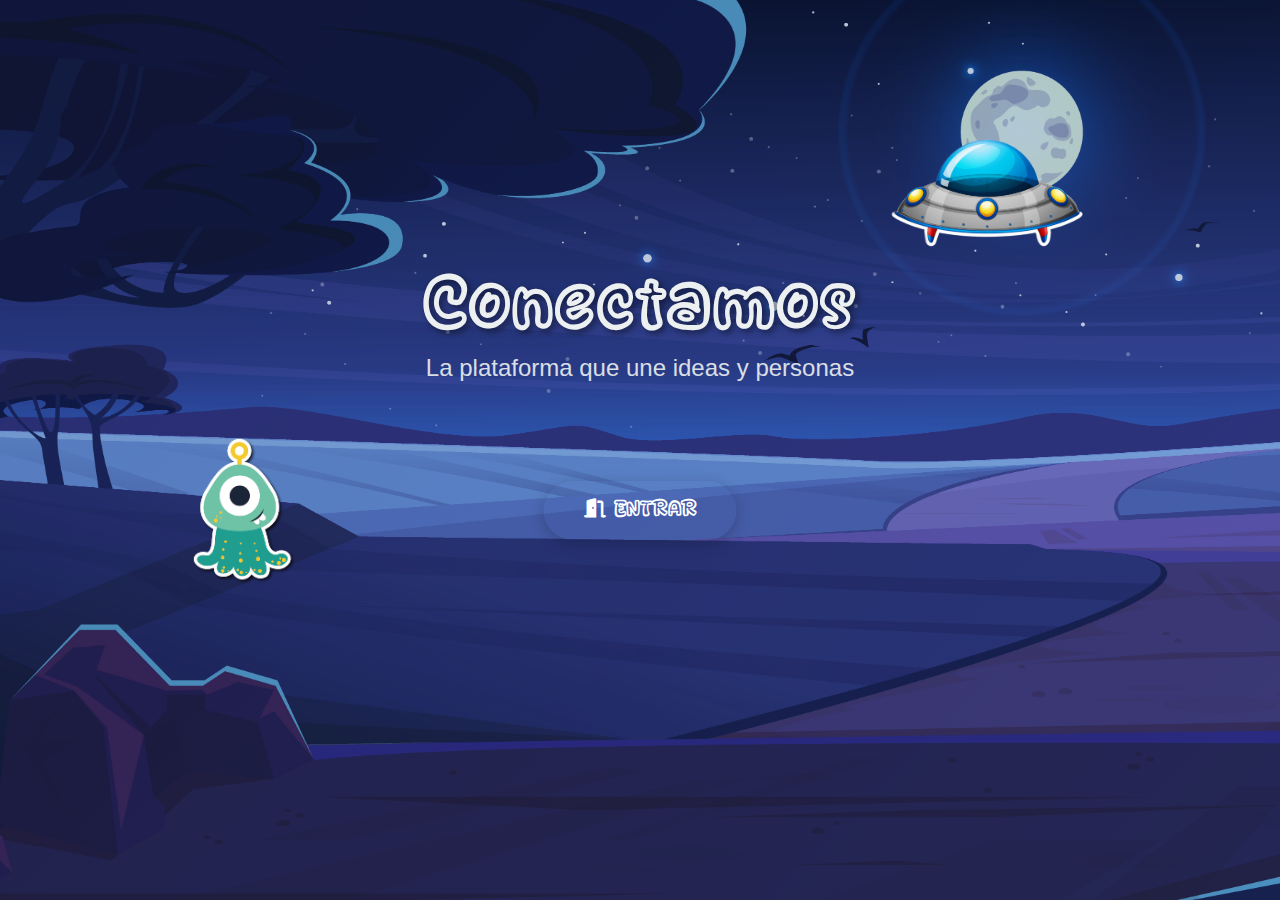
<file: index.html>
<!DOCTYPE html>
<html lang="es">
<head>
    <meta charset="UTF-8">
    <meta name="viewport" content="width=device-width, initial-scale=1.0">
    <title>Conectamos</title>
    <!-- Bootstrap CSS -->
    <link href="./css/bootstrap.min.css" rel="stylesheet">
    <!-- Font Awesome para iconos -->
    <link rel="stylesheet" href="https://cdnjs.cloudflare.com/ajax/libs/font-awesome/6.4.0/css/all.min.css">
    <link rel="stylesheet" href="./css/style.css">
    <link rel="stylesheet" href="./css/indexstyle.css">
    <link rel="icon" type="image/png" href="./imagenes/cabezapipo.png">
    
</head>
<body>
    <div class="contenedor">
        <img src="./imagenes/fondoinicio.jpg" alt="Fondo" class="fondo img-fluid">
        <img src="./imagenes/pipo.png" alt="Pipo" class="pipo img-fluid">
        <img src="./imagenes/navepipo.png" alt="Nave" class="nave img-fluid">
        <h1 class="titulo">Conectamos</h1>
        <p class="subtitulo">La plataforma que une ideas y personas</p>

        <!-- Modal de Bootstrap mejorado -->
        <div class="modal fade" id="nombreModal" tabindex="-1" aria-labelledby="nombreModalLabel" aria-hidden="true">
            <div class="modal-dialog modal-dialog-centered">
                <div class="modal-content">
                    <div class="modal-header">
                        <h5 class="modal-title" id="nombreModalLabel">
                            <i class="fas fa-user-astronaut me-2"></i>¡Bienvenido a Conectamos!
                        </h5>
                        <button type="button" class="btn-close btn-close-white" data-bs-dismiss="modal" aria-label="Close"></button>
                    </div>
                    <div class="modal-body">
                        <p class="mb-4">Por favor ingresa tu nombre para comenzar esta aventura:</p>
                        <input type="text" id="nombreUsuario" class="form-control form-control-lg" placeholder="Ej: Pipo">
                        <div class="mt-3 text-muted small">
                            <i class="fas fa-info-circle me-1"></i>Usaremos este nombre para personalizar tu experiencia.
                        </div>
                    </div>
                    <div class="modal-footer justify-content-center">
                        <button type="button" id="enviar" class="btn btn-primary px-4"><i class="fas fa-rocket me-2"></i>Iniciar Viaje</button>
                    </div>
                </div>
            </div>
        </div>

        <button class="entrar" id="botonEntrar" data-bs-toggle="modal" data-bs-target="#nombreModal"> <i class="fas fa-door-open me-2"></i>ENTRAR</button>
    </div>

    <!-- Bootstrap JS Bundle with Popper -->
    <script src="./js/bootstrap.bundle.min.js"></script>
    <script src="./js/script.js"></script>
</body>
</html>
</file>
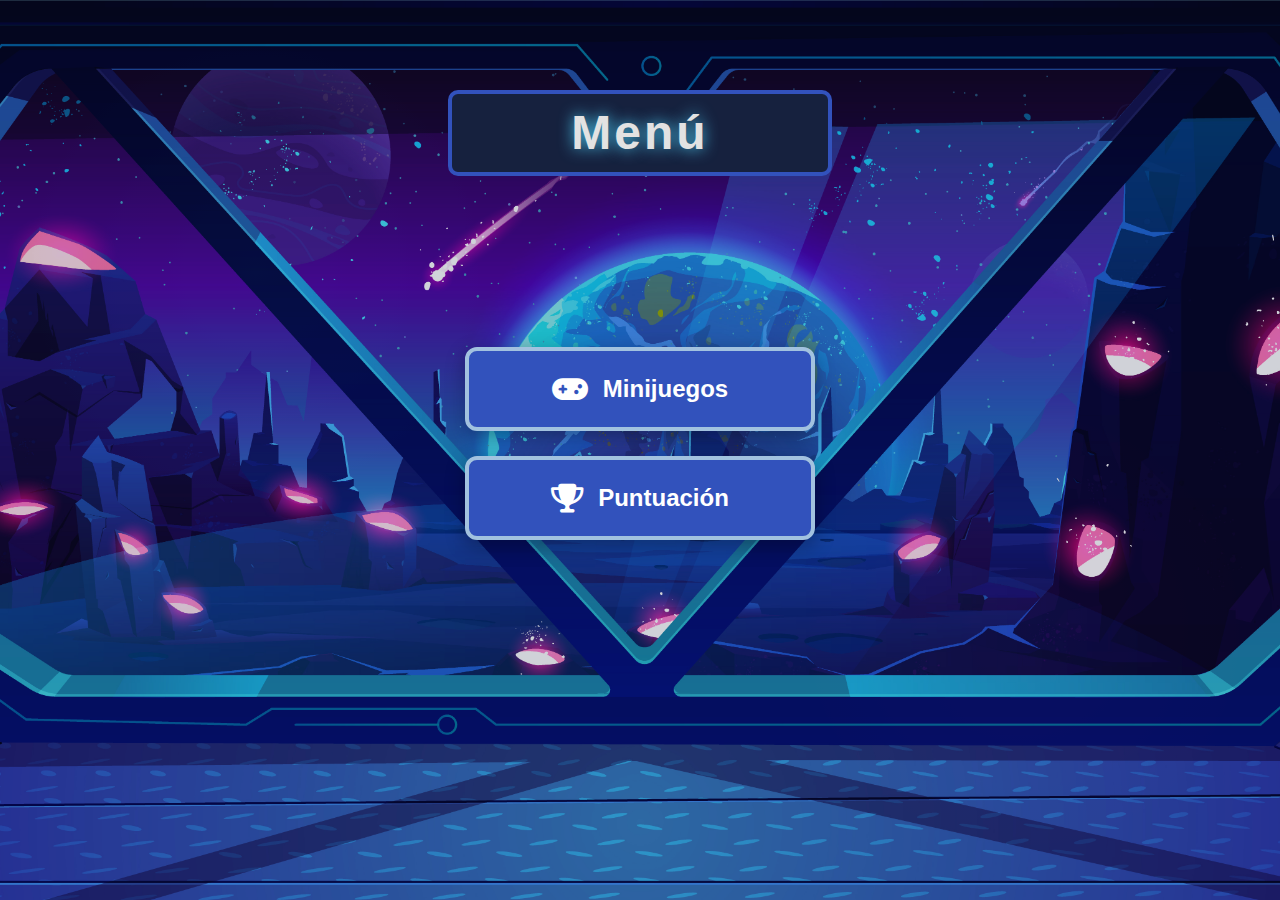
<file: eleccionminijuego.html>
<!DOCTYPE html>
<html lang="es">
<head>
    <meta charset="UTF-8">
    <meta name="viewport" content="width=device-width, initial-scale=1.0">
    <title>Conectamos - Menú</title>
    <!-- Bootstrap CSS -->
    <link href="./css/bootstrap.min.css" rel="stylesheet">
    <!-- Font Awesome para iconos -->
    <link rel="stylesheet" href="https://cdnjs.cloudflare.com/ajax/libs/font-awesome/6.4.0/css/all.min.css">
    <link rel="icon" type="image/png" href="./imagenes/cabezapipo.png">
   <link rel="stylesheet" href="./css/style.css">
    <link rel="stylesheet" href="./css/menustyle.css">
</head>
<body>
    <div class="contenedor-nave">
        <img src="./imagenes/fondonave2.jpg" alt="Interior de nave espacial" class="fondo-nave img-fluid">
        <h1 class="titulo-nave">Menú</h1>
        
        <div class="panel-control">
            <button class="btn-nave" data-bs-toggle="modal" data-bs-target="#modalMinijuegos">
                <i class="fas fa-gamepad"></i> Minijuegos
            </button>
            <button class="btn-nave" data-bs-toggle="modal" data-bs-target="#modalPuntuaciones">
                <i class="fas fa-trophy"></i> Puntuación
            </button>
        </div>
        
        <!-- Modal Minijuegos -->
        <div class="modal fade modal-juegos" id="modalMinijuegos" tabindex="-1" aria-labelledby="modalMinijuegosLabel" aria-hidden="true">
            <div class="modal-dialog modal-lg">
                <div class="modal-content">
                    <div class="modal-header">
                        <h5 class="modal-title" id="modalMinijuegosLabel">
                            <i class="fas fa-gamepad me-2"></i>Selecciona un Minijuego
                        </h5>
                        <button type="button" class="btn-close btn-close-white" data-bs-dismiss="modal" aria-label="Close"></button>
                    </div>
                    <div class="modal-body">
                        <div class="juegos-container">
                            <div class="juego-card" id="simondice" onclick="iniciarJuego('memoria')">
                                <img src="./imagenes/simondice.jpeg" alt="Juego de Memoria" class="juego-img">
                                <div class="juego-info">
                                    <h4 class="juego-titulo">Memoria Espacial</h4>
                                    <p class="juego-desc">Sigue el orden de las luces</p>
                                </div>
                            </div>
                            
                            <div class="juego-card" id="estrellas" onclick="iniciarJuego('estrellas')">
                                <img src="./imagenes/parejas.png" alt="Juego de parejas" class="juego-img">
                                <div class="juego-info">
                                    <h4 class="juego-titulo">Estrellas perdidas</h4>
                                    <p class="juego-desc">Empeareja las estrellas iguales</p>
                                </div>
                            </div>
                            
                            <div class="juego-card" onclick="iniciarJuego('puzzle')">
                                <img src="./imagenes/puzzle.png" alt="Juego de Puzzle" class="juego-img">
                                <div class="juego-info">
                                    <h4 class="juego-titulo">Puzzle Galáctico</h4>
                                    <p class="juego-desc">Ordena las piezas para completar la imagen</p>
                                </div>
                            </div>
                            
                            <div class="juego-card" id="sentimientos" onclick="iniciarJuego('quiz')">
                                <img src="./imagenes/fondosentimientos.png" alt="Juego de Quiz" class="juego-img">
                                <div class="juego-info">
                                    <h4 class="juego-titulo">Quiz Cósmico</h4>
                                    <p class="juego-desc">Responde preguntas sobre las emociones</p>
                                </div>
                            </div>
                        </div>
                    </div>
                    <div class="modal-footer">
                        <button type="button" class="btn btn-secondary" data-bs-dismiss="modal">Cerrar</button>
                    </div>
                </div>
            </div>
        </div>
        
        <!-- Modal Puntuaciones -->
        <div class="modal fade modal-puntuacion" id="modalPuntuaciones" tabindex="-1" aria-labelledby="modalPuntuacionesLabel" aria-hidden="true">
            <div class="modal-dialog modal-lg">
                <div class="modal-content">
                    <div class="modal-header">
                        <h5 class="modal-title" id="modalPuntuacionesLabel">
                            <i class="fas fa-trophy me-2"></i>Tabla de Puntuaciones
                        </h5>
                        <button type="button" class="btn-close btn-close-white" data-bs-dismiss="modal" aria-label="Close"></button>
                    </div>
                    <div class="modal-body">
                        <table class="tabla-puntuaciones">
                            <thead>
                                <tr>
                                    <th>Posición</th>
                                    <th>Jugador</th>
                                    <th>Puntos</th>
                                </tr>
                            </thead>
                            <tbody id="tablaPuntuacionesBody">
                                <!-- Las puntuaciones se cargarán aquí con JavaScript -->
                            </tbody>
                        </table>
                    </div>
                    <div class="modal-footer">
                        <button type="button" class="btn btn-secondary" data-bs-dismiss="modal">Cerrar</button>
                    </div>
                </div>
            </div>
        </div>
    </div>
    <!-- Bootstrap JS Bundle with Popper -->
    <script src="./js/bootstrap.bundle.min.js"></script>
    <script src="./js/scriptmenu.js"></script>
</body>
</html>
</file>
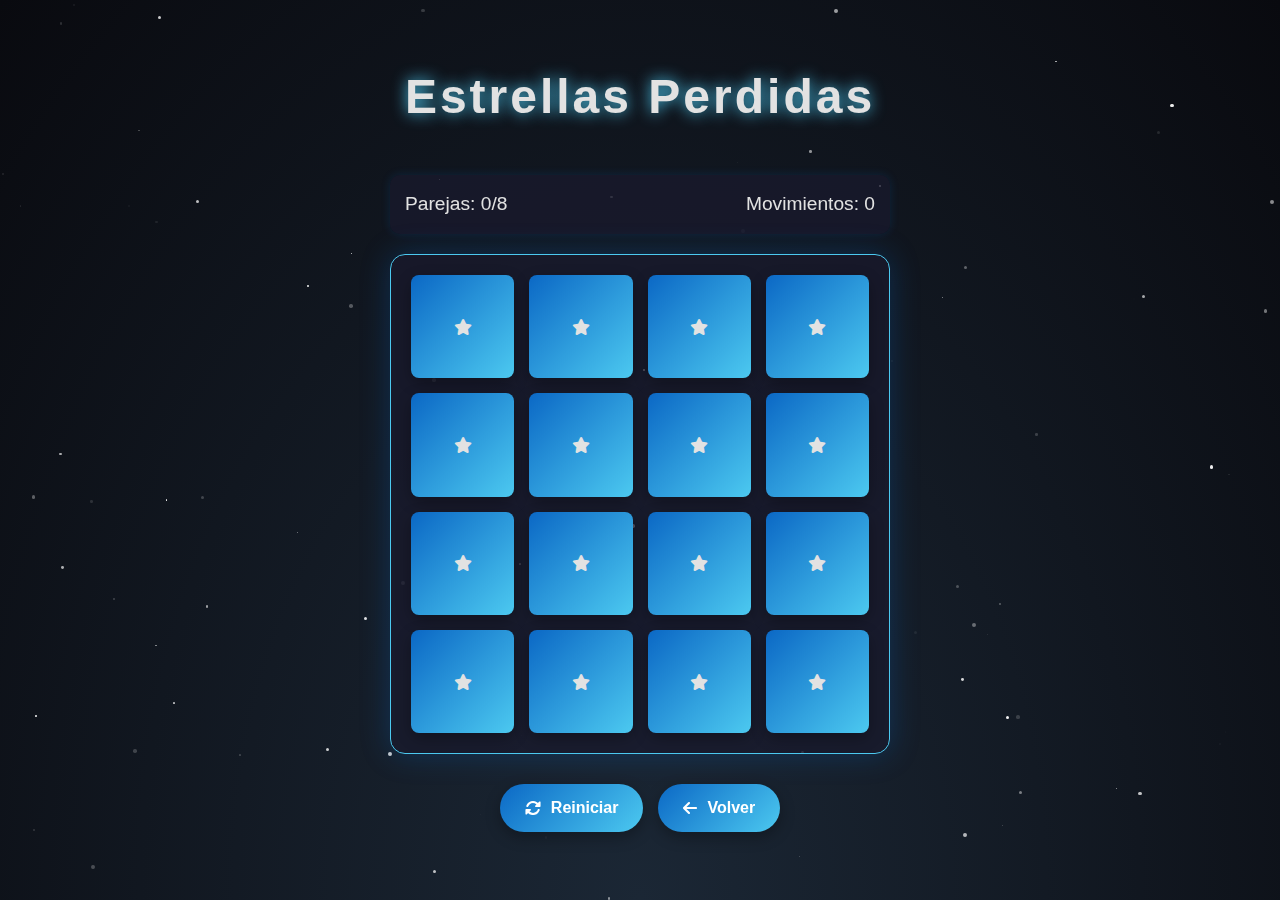
<file: minijuegoestrellas.html>
<!DOCTYPE html>
<html lang="es">
<head>
    <meta charset="UTF-8">
    <meta name="viewport" content="width=device-width, initial-scale=1.0">
    <title>Conectamos - Estrellas Perdidas</title>
    <!-- Bootstrap CSS -->
    <link href="./css/bootstrap/bootstrap.min.css" rel="stylesheet">
    <!-- CSS -->
    <link rel="stylesheet" href="./css/estrellasstyle.css">
    <!-- Iconos -->
    <link rel="stylesheet" href="https://cdnjs.cloudflare.com/ajax/libs/font-awesome/6.4.0/css/all.min.css">
    <link rel="icon" type="image/png" href="./imagenes/cabezapipo.png" />
    <style>
        
    </style>
</head>
<body>
    <!-- Fondo estelar -->
    <div class="fondo-estelar" id="fondoEstelar"></div>
    <!-- Minijuego -->
    <div class="contenedor-juego">
        <h1 class="titulo-juego">Estrellas Perdidas</h1>
        
        <div class="info-juego">
            <div>Parejas: <span id="parejas-encontradas">0</span>/8</div>
            <div>Movimientos: <span id="movimientos">0</span></div>
        </div>
        
        <div class="tablero-memoria" id="tablero">
            <!-- Las cartas se generaran aqui con JS -->
        </div>
        
        <div class="controles-juego">
            <button class="btn-juego" id="btn-reiniciar"> <i class="fas fa-sync-alt"></i> Reiniciar </button>
            <button class="btn-juego" id="btn-volver"> <i class="fas fa-arrow-left"></i> Volver </button>
        </div>
    </div>

    <!-- Bootstrap JS -->
    <script src="./js/bootstrap/bootstrap.bundle.min.js"></script>
    <script src="./js/scriptestrellas.js"></script>
</body>
</html>
</file>
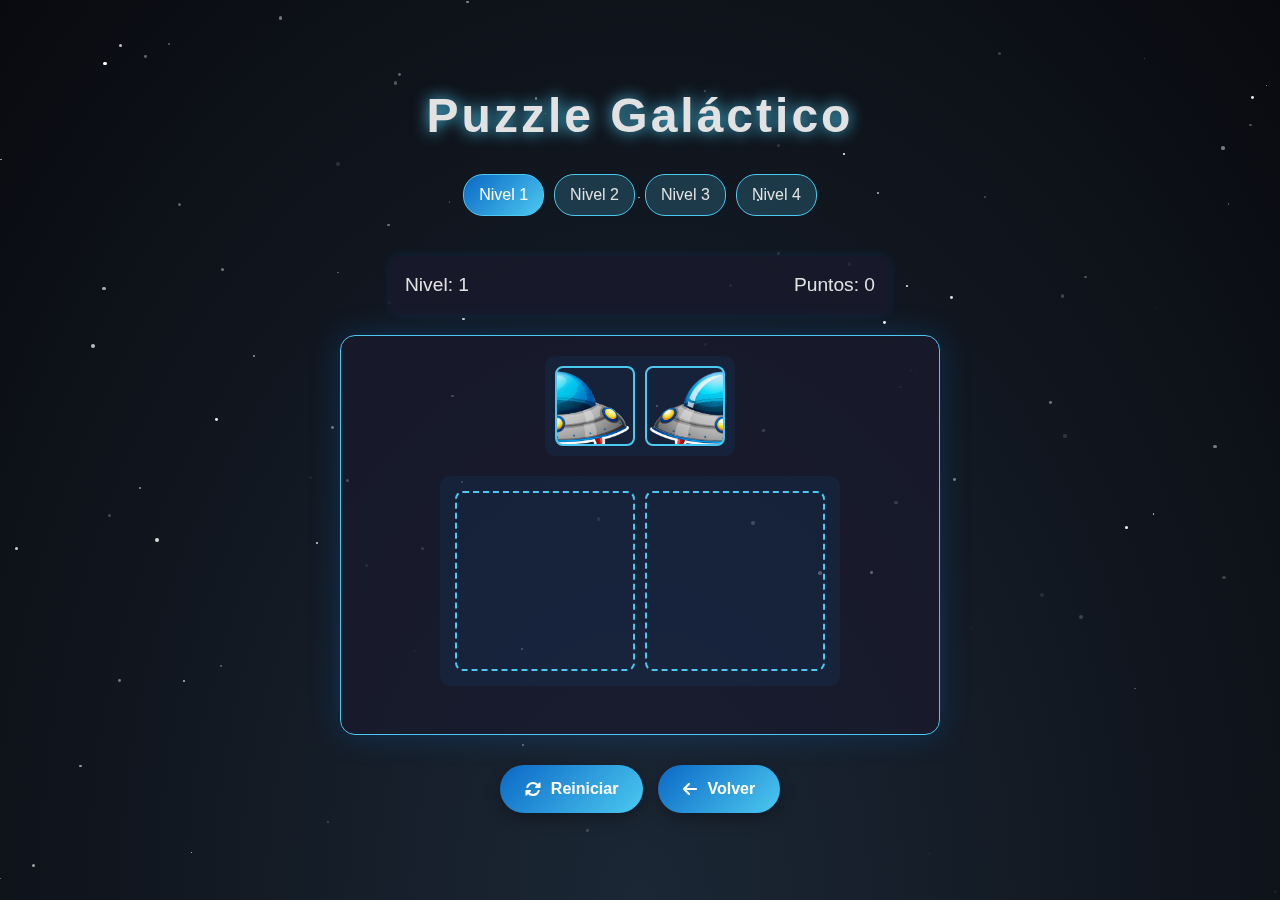
<file: minijuegopuzle.html>
<!DOCTYPE html>
<html lang="es">
  <head>
    <meta charset="UTF-8" />
    <meta name="viewport" content="width=device-width, initial-scale=1.0" />
    <title>Conectamos - Puzzle Galáctico</title>
    <!-- Bootstrap CSS -->
    <link href="./css/bootstrap/bootstrap.min.css" rel="stylesheet" />
    <!-- CSS -->
    <link rel="stylesheet" href="./css/puzlestyle.css">
    <!-- Iconos -->
    <link rel="stylesheet" href="https://cdnjs.cloudflare.com/ajax/libs/font-awesome/6.4.0/css/all.min.css"/>
    <link rel="icon" type="image/png" href="./imagenes/cabezapipo.png" />
    
  </head>
  <body>
    <!-- Fondo estelar animado -->
    <div class="fondo-estelar" id="fondoEstelar"></div>
    <!-- Minijuego -->
    <div class="contenedor-juego">
      <h1 class="titulo-juego">Puzzle Galáctico</h1>

      <div class="selector-nivel" id="selectorNivel">
        <!-- Los botones de nivel se generan con JS -->
      </div>

      <div class="info-juego">
        <div>Nivel: <span id="nivel-actual">1</span></div>
        <div>Puntos: <span id="puntos-acumulados">0</span></div>
      </div>

      <div class="area-puzzle">
        <div class="contenedor-piezas" id="contenedorPiezas">
          <!-- Las piezas del puzzle se generan con JS -->
        </div>

        <div class="tablero-puzzle" id="tableroPuzzle">
          <!-- Los huecos del puzzle se generan con JS -->
        </div>
      </div>

      <div class="controles-juego">
        <button class="btn-juego" id="btn-reiniciar">
          <i class="fas fa-sync-alt"></i> Reiniciar
        </button>
        <button class="btn-juego" id="btn-volver">
          <i class="fas fa-arrow-left"></i> Volver
        </button>
      </div>
    </div>

    <!-- Bootstrap JS -->
    <script src="./js/bootstrap/bootstrap.bundle.min.js"></script>
    <script src="./js/scriptpuzle.js"></script>
  </body>
</html>
</file>
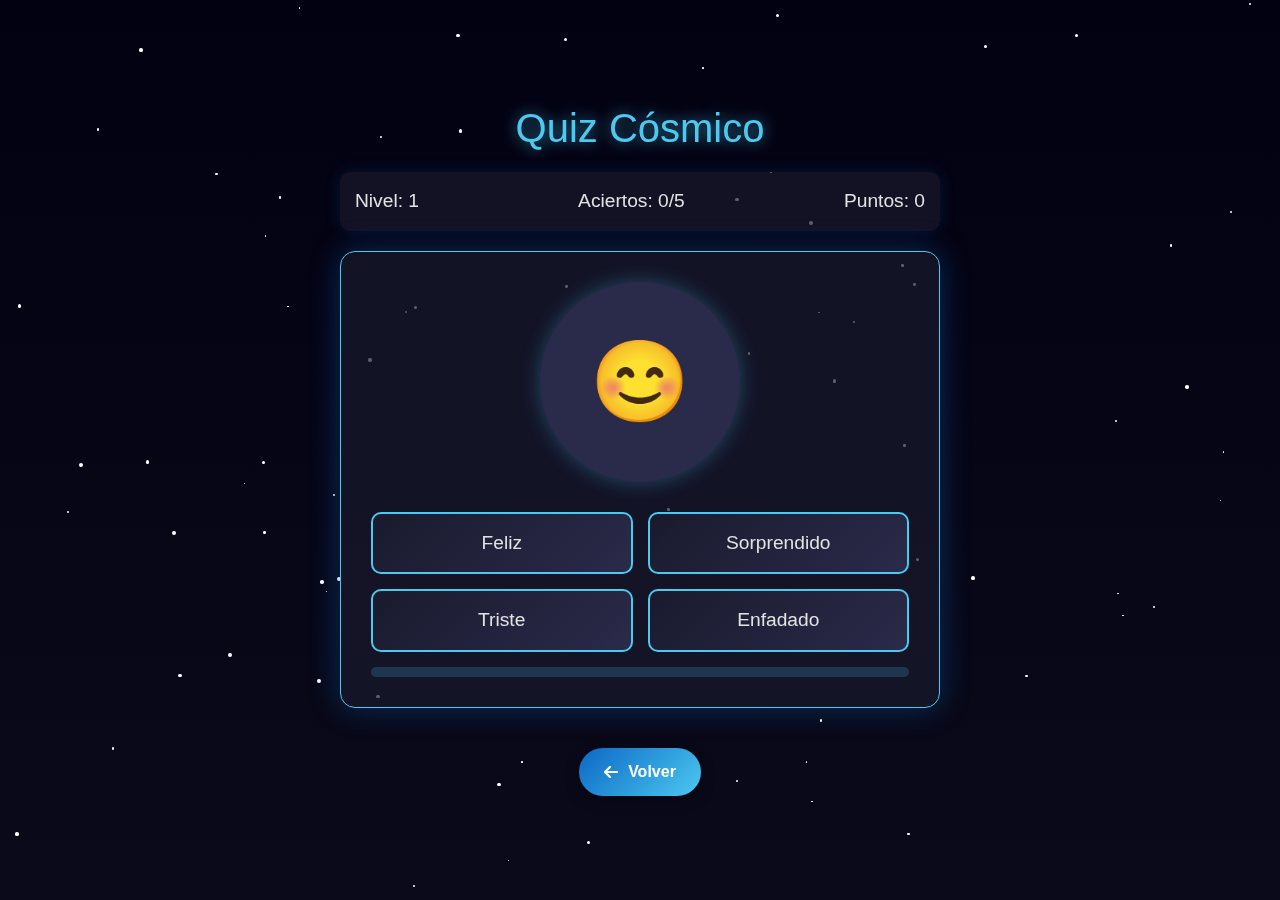
<file: minijuegosentimientos.html>
<!DOCTYPE html>
<html lang="es">
<head>
    <meta charset="UTF-8">
    <meta name="viewport" content="width=device-width, initial-scale=1.0">
    <title>Emociones Espaciales</title>
    <link href="https://cdn.jsdelivr.net/npm/bootstrap@5.3.0/dist/css/bootstrap.min.css" rel="stylesheet">
    <link rel="stylesheet" href="https://cdnjs.cloudflare.com/ajax/libs/font-awesome/6.4.0/css/all.min.css">
    <style>
        :root {
            --color-primario: #1a1a2e;
            --color-secundario: #4cc9f0;
            --color-acento: #0b68c5;
            --color-texto: #e2e2e2;
            --color-fondo: #0a0a1a;
            --color-correcto: #4CAF50;
            --color-incorrecto: #F44336;
        }

        body, html {
            height: 100%;
            margin: 0;
            font-family: 'Segoe UI', Tahoma, Geneva, Verdana, sans-serif;
            color: var(--color-texto);
            overflow: hidden;
        }

        /* Fondo estelar animado */
        .fondo-estelar {
            position: fixed;
            top: 0;
            left: 0;
            width: 100%;
            height: 100%;
            z-index: -1;
            background: linear-gradient(to bottom, #020111 0%, #0a0a1a 100%);
            overflow: hidden;
        }

        .estrella-fondo {
            position: absolute;
            background: white;
            border-radius: 50%;
            animation: brillar 3s infinite alternate;
        }

        @keyframes brillar {
            0% { opacity: 0.2; transform: scale(1); }
            50% { opacity: 0.8; transform: scale(1.1); }
            100% { opacity: 0.3; transform: scale(1); }
        }

        .contenedor-juego {
            display: flex;
            flex-direction: column;
            align-items: center;
            justify-content: center;
            min-height: 100vh;
            padding: 20px;
            position: relative;
            z-index: 1;
        }

        .titulo-juego {
            font-size: 2.5rem;
            margin-bottom: 20px;
            text-align: center;
            color: var(--color-secundario);
            text-shadow: 0 0 15px rgba(76, 201, 240, 0.7);
        }

        .panel-juego {
            background-color: rgba(26, 26, 46, 0.7);
            border-radius: 15px;
            padding: 30px;
            width: 100%;
            max-width: 600px;
            box-shadow: 0 0 30px rgba(11, 104, 197, 0.4);
            border: 1px solid var(--color-secundario);
            margin-bottom: 20px;
        }

        .astronauta-container {
            display: flex;
            justify-content: center;
            margin-bottom: 30px;
        }

        .astronauta {
            width: 200px;
            height: 200px;
            background-color: #2a2a4a;
            border-radius: 50%;
            display: flex;
            align-items: center;
            justify-content: center;
            overflow: hidden;
            box-shadow: 0 0 20px rgba(76, 201, 240, 0.3);
            position: relative;
        }

        .astronauta-cara {
            font-size: 5rem;
            transition: all 0.5s ease;
        }

        .opciones-emociones {
            display: grid;
            grid-template-columns: repeat(2, 1fr);
            gap: 15px;
            margin-top: 20px;
        }

        .btn-emocion {
            background: linear-gradient(135deg, var(--color-primario), #2a2a4a);
            border: 2px solid var(--color-secundario);
            color: var(--color-texto);
            padding: 15px;
            border-radius: 10px;
            font-size: 1.2rem;
            cursor: pointer;
            transition: all 0.3s;
            display: flex;
            align-items: center;
            justify-content: center;
            gap: 10px;
        }

        .btn-emocion:hover {
            transform: translateY(-3px);
            box-shadow: 0 5px 15px rgba(76, 201, 240, 0.3);
        }

        .btn-emocion i {
            font-size: 1.5rem;
        }

        .info-juego {
            display: flex;
            justify-content: space-between;
            width: 100%;
            max-width: 600px;
            margin-bottom: 20px;
            font-size: 1.2rem;
            background-color: rgba(26, 26, 46, 0.7);
            padding: 15px;
            border-radius: 10px;
            box-shadow: 0 0 15px rgba(11, 104, 197, 0.2);
        }

        .controles-juego {
            display: flex;
            gap: 15px;
            margin-top: 20px;
        }

        .btn-juego {
            background: linear-gradient(135deg, var(--color-acento), var(--color-secundario));
            color: white;
            padding: 12px 25px;
            border: none;
            border-radius: 50px;
            font-size: 1rem;
            font-weight: 600;
            cursor: pointer;
            transition: all 0.3s;
            display: flex;
            align-items: center;
            gap: 10px;
            box-shadow: 0 5px 15px rgba(0, 0, 0, 0.3);
        }

        .btn-juego:hover {
            transform: translateY(-3px);
            box-shadow: 0 8px 20px rgba(76, 201, 240, 0.5);
        }

        .nivel-indicador {
            width: 100%;
            height: 10px;
            background-color: rgba(76, 201, 240, 0.2);
            border-radius: 5px;
            margin-top: 15px;
            overflow: hidden;
        }

        .nivel-progreso {
            height: 100%;
            background: linear-gradient(90deg, var(--color-secundario), var(--color-acento));
            width: 0%;
            transition: width 0.5s;
        }

        /* Animaciones */
        @keyframes acierto {
            0% { transform: scale(1); }
            50% { transform: scale(1.1); }
            100% { transform: scale(1); }
        }

        @keyframes error {
            0% { transform: translateX(0); }
            25% { transform: translateX(-10px); }
            50% { transform: translateX(10px); }
            75% { transform: translateX(-10px); }
            100% { transform: translateX(0); }
        }

        .acierto {
            animation: acierto 0.5s;
            color: var(--color-correcto);
        }

        .error {
            animation: error 0.5s;
            color: var(--color-incorrecto);
        }

        @media (max-width: 768px) {
            .opciones-emociones {
                grid-template-columns: 1fr;
            }
            
            .astronauta {
                width: 150px;
                height: 150px;
            }
            
            .astronauta-cara {
                font-size: 4rem;
            }
            
            .btn-emocion {
                padding: 12px;
                font-size: 1rem;
            }
        }

        /* Nuevos estilos para el modal personalizado */
        .modal-espacial .modal-content {
            background: linear-gradient(135deg, #1a1a2e, #2a2a4a);
            color: white;
            border: 2px solid var(--color-secundario);
            border-radius: 15px;
            overflow: hidden;
            box-shadow: 0 0 30px rgba(76, 201, 240, 0.5);
        }

        .modal-espacial .modal-header {
            border-bottom: 1px solid var(--color-secundario);
            background: rgba(11, 104, 197, 0.2);
            padding: 20px;
        }

        .modal-espacial .modal-title {
            color: var(--color-secundario);
            font-size: 1.8rem;
            text-align: center;
            width: 100%;
        }

        .modal-espacial .modal-body {
            padding: 30px;
            text-align: center;
        }

        .modal-espacial .emoji-resultado {
            font-size: 5rem;
            margin: 20px 0;
            animation: latido 1.5s infinite;
        }

        @keyframes latido {
            0% { transform: scale(1); }
            50% { transform: scale(1.1); }
            100% { transform: scale(1); }
        }

        .modal-espacial .puntos-ganados {
            font-size: 2rem;
            color: var(--color-secundario);
            margin: 15px 0;
            font-weight: bold;
        }

        .modal-espacial .detalles-resultado {
            background: rgba(76, 201, 240, 0.1);
            border-radius: 10px;
            padding: 15px;
            margin: 20px 0;
        }

        .modal-espacial .modal-footer {
            border-top: 1px solid var(--color-secundario);
            display: flex;
            justify-content: center;
            gap: 15px;
            padding: 20px;
        }

        .modal-espacial .btn-modal {
            min-width: 120px;
            border: none;
            border-radius: 50px;
            padding: 10px 20px;
            font-weight: 600;
            transition: all 0.3s;
        }

        .modal-espacial .btn-continuar {
            background: linear-gradient(135deg, var(--color-secundario), var(--color-acento));
            color: white;
        }

        .modal-espacial .btn-volver {
            background: rgba(255, 255, 255, 0.1);
            color: var(--color-texto);
            border: 1px solid var(--color-secundario);
        }

        .modal-espacial .btn-modal:hover {
            transform: translateY(-3px);
            box-shadow: 0 5px 15px rgba(76, 201, 240, 0.4);
        }

        /* Efecto de constelación */
        .efecto-constelacion {
            position: absolute;
            width: 100%;
            height: 100%;
            top: 0;
            left: 0;
            pointer-events: none;
            z-index: -1;
            opacity: 0.3;
        }

        .estrella-efecto {
            position: absolute;
            background: white;
            border-radius: 50%;
            animation: brillar-rapido 1s infinite alternate;
        }

        @keyframes brillar-rapido {
            0% { opacity: 0.2; transform: scale(0.8); }
            100% { opacity: 0.8; transform: scale(1.2); }
        }
    </style>
</head>
<body>
    <!-- Fondo estelar -->
    <div class="fondo-estelar" id="fondoEstelar"></div>
    
    <div class="contenedor-juego">
        <h1 class="titulo-juego">Quiz Cósmico</h1>
        
        <div class="info-juego">
            <div>Nivel: <span id="nivel-actual">1</span></div>
            <div>Aciertos: <span id="aciertos">0</span>/<span id="total-preguntas">5</span></div>
            <div>Puntos: <span id="puntos-acumulados">0</span></div>
        </div>
        
        <div class="panel-juego">
            <div class="astronauta-container">
                <div class="astronauta">
                    <div class="astronauta-cara" id="emocion-actual"></div>
                </div>
            </div>
            
            <div class="opciones-emociones" id="opciones-emociones">
                <!-- Opciones generadas por JavaScript -->
            </div>
            
            <div class="nivel-indicador">
                <div class="nivel-progreso" id="nivel-progreso"></div>
            </div>
        </div>
        
        <div class="controles-juego">
            <button class="btn-juego" id="btn-volver">
                <i class="fas fa-arrow-left"></i> Volver
            </button>
        </div>
    </div>

    <script src="./js/bootstrap.bundle.min.js"></script>
    <script>
        // Sistema de puntuación estandarizado
       const SistemaPuntuacion = {
            guardarResultado: function(puntos, juego) {
                const resultado = {
                    juego: juego,
                    puntos: puntos,
                    timestamp: Date.now(),
                    jugador: localStorage.getItem('jugadorActual') || 'Jugador'
                };
                localStorage.setItem('ultimoJuego', JSON.stringify(resultado));
            },
            
            obtenerUltimoResultado: function() {
                const resultado = localStorage.getItem('ultimoJuego');
                return resultado ? JSON.parse(resultado) : null;
            },
            
            limpiarResultado: function() {
                localStorage.removeItem('ultimoJuego');
            }
        };

        // Emociones disponibles
        const emociones = [
            { nombre: "Feliz", icono: "fa-smile", codigo: "😊" },
            { nombre: "Triste", icono: "fa-sad-tear", codigo: "😢" },
            { nombre: "Enfadado", icono: "fa-angry", codigo: "😠" },
            { nombre: "Sorprendido", icono: "fa-surprise", codigo: "😲" }
        ];

        // Variables del juego
        let nivelActual = 1;
        let aciertos = 0;
        let preguntasTotales = 5;
        let preguntasRespondidas = 0;
        let puntosAcumulados = 0;
        let emocionCorrecta = null;
        let jugadorActual = localStorage.getItem('jugadorActual') || 'Jugador';

        // Elementos del DOM
        const emocionActualElement = document.getElementById('emocion-actual');
        const opcionesEmocionesElement = document.getElementById('opciones-emociones');
        const nivelActualElement = document.getElementById('nivel-actual');
        const aciertosElement = document.getElementById('aciertos');
        const totalPreguntasElement = document.getElementById('total-preguntas');
        const puntosAcumuladosElement = document.getElementById('puntos-acumulados');
        const nivelProgresoElement = document.getElementById('nivel-progreso');
        const btnVolver = document.getElementById('btn-volver');

        // Inicializar juego
        function iniciarJuego() {
            // Verificar jugador
            if (!jugadorActual) {
                alert("Por favor, ingresa tu nombre en la página principal primero.");
                window.location.href = "index.html";
                return;
            }

            // Configurar nivel
            nivelActual = 1;
            preguntasTotales = 5;
            actualizarInterfaz();
            generarNuevaPregunta();

            // Event listeners
            btnVolver.addEventListener('click', volverAlMenu);
        }

        // Actualizar interfaz
        function actualizarInterfaz() {
            nivelActualElement.textContent = nivelActual;
            totalPreguntasElement.textContent = preguntasTotales;
            puntosAcumuladosElement.textContent = puntosAcumulados;
            aciertosElement.textContent = aciertos;
        }

        // Generar nueva pregunta
        function generarNuevaPregunta() {
            // Seleccionar emoción correcta aleatoria
            emocionCorrecta = emociones[Math.floor(Math.random() * emociones.length)];
            emocionActualElement.textContent = emocionCorrecta.codigo;
            emocionActualElement.className = "astronauta-cara";

            // Generar opciones (mezcladas)
            const opciones = [...emociones];
            opciones.sort(() => Math.random() - 0.5);

            // Mostrar opciones
            opcionesEmocionesElement.innerHTML = '';
            opciones.forEach(emocion => {
                const boton = document.createElement('button');
                boton.className = 'btn-emocion';
                boton.innerHTML = `${emocion.nombre}`;
                boton.addEventListener('click', () => verificarRespuesta(emocion));
                opcionesEmocionesElement.appendChild(boton);
            });
        }

        // Verificar respuesta
        function verificarRespuesta(emocionSeleccionada) {
            preguntasRespondidas++;
            const esCorrecta = emocionSeleccionada.nombre === emocionCorrecta.nombre;

            // Efecto visual
            emocionActualElement.classList.add(esCorrecta ? 'acierto' : 'error');

            // Actualizar puntuación
            if (esCorrecta) {
                aciertos++;
                const puntosGanados = nivelActual * 10;
                puntosAcumulados += puntosGanados;
            }

            // Actualizar progreso
            const progreso = (preguntasRespondidas / preguntasTotales) * 100;
            nivelProgresoElement.style.width = `${progreso}%`;

            // Actualizar interfaz
            actualizarInterfaz();

            // Verificar si se completó el nivel
            if (preguntasRespondidas >= preguntasTotales) {
                setTimeout(completarNivel, 1000);
            } else {
                setTimeout(generarNuevaPregunta, 1000);
            }
        }

         // Completar nivel - Versión mejorada con modal personalizado
        function completarNivel() {
            // Guardar puntos temporalmente
            SistemaPuntuacion.guardarResultado(puntosAcumulados, 'quiz-cosmico');

            // Crear modal personalizado
            const modalHTML = `
                <div class="modal fade modal-espacial" id="modalResultado" tabindex="-1" aria-hidden="true">
                    <div class="modal-dialog modal-dialog-centered">
                        <div class="modal-content">
                            <div class="modal-header">
                                <h5 class="modal-title">¡Nivel ${nivelActual} Completado!</h5>
                            </div>
                            <div class="modal-body">
                                <div class="efecto-constelacion" id="efecto-constelacion"></div>
                                
                                <div class="emoji-resultado">🚀</div>
                                
                                <div class="puntos-ganados">
                                    +${puntosAcumulados} Puntos
                                </div>
                                
                                <div class="detalles-resultado">
                                    <p><i class="fas fa-check-circle" style="color: #4CAF50;"></i> Aciertos: ${aciertos}/${preguntasTotales}</p>
                                    <p><i class="fas fa-trophy" style="color: #FFD700;"></i> Nivel completado: ${nivelActual}/3</p>
                                </div>
                            </div>
                            <div class="modal-footer">
                                ${nivelActual < 3 ? 
                                    `<button type="button" class="btn-modal btn-continuar" id="btnContinuar">
                                        <i class="fas fa-arrow-right"></i> Siguiente Nivel
                                    </button>` 
                                    : ''}
                                <button type="button" class="btn-modal btn-volver" id="btnVolverModal">
                                    <i class="fas fa-home"></i> Volver al Menú
                                </button>
                            </div>
                        </div>
                    </div>
                </div>
            `;

            // Añadir modal al documento
            document.body.insertAdjacentHTML('beforeend', modalHTML);
            
            // Crear efecto de constelación
            crearEfectoConstelacion();

            // Mostrar modal
            const modal = new bootstrap.Modal(document.getElementById('modalResultado'));
            modal.show();

            // Configurar botones del modal
            document.getElementById('btnContinuar')?.addEventListener('click', () => {
                modal.hide();
                setTimeout(() => {
                    // Avanzar al siguiente nivel
                    nivelActual++;
                    aciertos = 0;
                    preguntasRespondidas = 0;
                    preguntasTotales += 2;
                    nivelProgresoElement.style.width = '0%';
                    actualizarInterfaz();
                    generarNuevaPregunta();
                    document.getElementById('modalResultado').remove();
                }, 500);
            });

            document.getElementById('btnVolverModal').addEventListener('click', () => {
                modal.hide();
                setTimeout(() => {
                    window.location.href = 'eleccionminijuego.html';
                }, 500);
            });

            // Eliminar modal al cerrar
            document.getElementById('modalResultado').addEventListener('hidden.bs.modal', function() {
                this.remove();
            });
        }

        // Crear efecto de constelación para el modal
        function crearEfectoConstelacion() {
            const contenedor = document.getElementById('efecto-constelacion');
            if (!contenedor) return;
            
            contenedor.innerHTML = '';
            const cantidad = 30;
            
            for (let i = 0; i < cantidad; i++) {
                const estrella = document.createElement('div');
                estrella.className = 'estrella-efecto';
                
                estrella.style.width = `${Math.random() * 4 + 2}px`;
                estrella.style.height = estrella.style.width;
                estrella.style.left = `${Math.random() * 100}%`;
                estrella.style.top = `${Math.random() * 100}%`;
                estrella.style.animationDelay = `${Math.random() * 2}s`;
                estrella.style.animationDuration = `${Math.random() * 1 + 0.5}s`;
                
                contenedor.appendChild(estrella);
            }
        }

        // Volver al menú
        function volverAlMenu() {
            if (preguntasRespondidas > 0 && preguntasRespondidas < preguntasTotales) {
                if (!confirm('¿Estás seguro de que quieres salir? Perderás tu progreso.')) {
                    return;
                }
            }
            window.location.href = 'eleccionminijuego.html';
        }

        // Crear fondo estelar
        function crearFondoEstelar() {
            const fondo = document.getElementById('fondoEstelar');
            const cantidadEstrellas = window.innerWidth < 576 ? 50 : 80;
            
            for (let i = 0; i < cantidadEstrellas; i++) {
                const estrella = document.createElement('div');
                estrella.className = 'estrella-fondo';
                
                const size = Math.random() * 3 + 1;
                estrella.style.width = `${size}px`;
                estrella.style.height = `${size}px`;
                estrella.style.left = `${Math.random() * 100}%`;
                estrella.style.top = `${Math.random() * 100}%`;
                estrella.style.animationDelay = `${Math.random() * 5}s`;
                estrella.style.animationDuration = `${Math.random() * 3 + 2}s`;
                
                fondo.appendChild(estrella);
            }
        }

        // Iniciar al cargar
        document.addEventListener('DOMContentLoaded', () => {
            crearFondoEstelar();
            iniciarJuego();
        });
    </script>
</body>
</html>
</file>
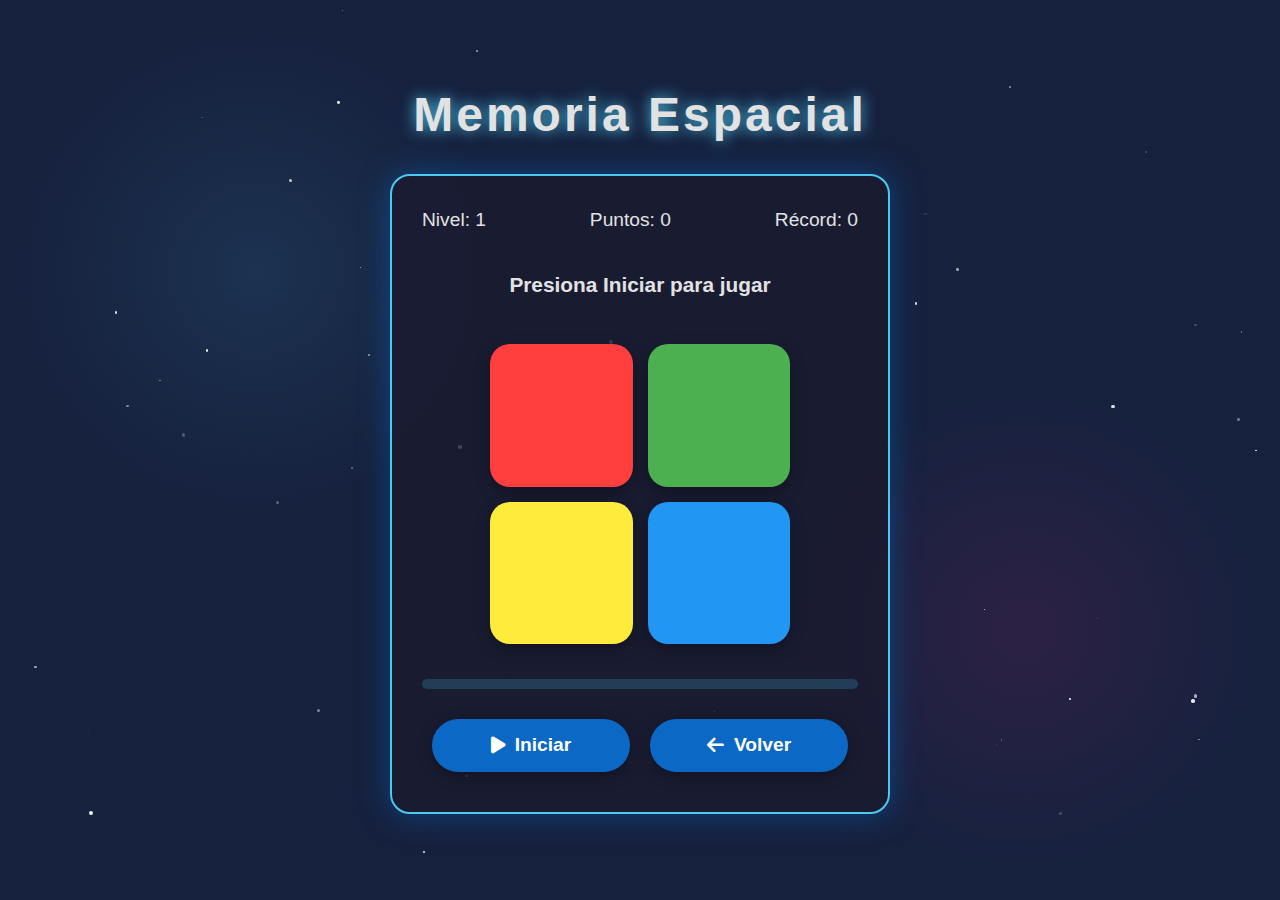
<file: minijuegosimon.html>
<!DOCTYPE html>
<html lang="es">
  <head>
    <meta charset="UTF-8" />
    <meta name="viewport" content="width=device-width, initial-scale=1.0" />
    <title>Conectamos - Simón Dice</title>
    <!-- Bootstrap CSS -->
    <link href="./css/bootstrap.min.css" rel="stylesheet" />
    <!-- Font Awesome para iconos -->
    <link
      rel="stylesheet"
      href="https://cdnjs.cloudflare.com/ajax/libs/font-awesome/6.4.0/css/all.min.css"
    />
    <link rel="icon" type="image/png" href="./imagenes/cabezapipo.png" />
    <style>
      :root {
        --color-primario: #1a1a2e;
        --color-secundario: #4cc9f0;
        --color-acento: #0b68c5;
        --color-texto: #e2e2e2;
        --color-fondo-nave: #16213e;
        --color-rojo: #ff3e3e;
        --color-verde: #4caf50;
        --color-amarillo: #ffeb3b;
        --color-azul: #2196f3;
      }

      body,
      html {
        height: 100%;
        margin: 0;
        overflow: hidden;
        font-family: "Segoe UI", Tahoma, Geneva, Verdana, sans-serif;
      }

      .contenedor-juego {
        position: relative;
        height: 100vh;
        width: 100%;
        overflow: hidden;
        background: var(--color-fondo-nave);
        background-image: radial-gradient(
            circle at 20% 30%,
            rgba(76, 201, 240, 0.1) 0%,
            transparent 20%
          ),
          radial-gradient(
            circle at 80% 70%,
            rgba(247, 37, 133, 0.1) 0%,
            transparent 20%
          );
        display: flex;
        flex-direction: column;
        align-items: center;
        justify-content: center;
      }

      .fondo-juego {
        position: absolute;
        width: 100%;
        height: 100%;
        object-fit: cover;
        z-index: 1;
        opacity: 0.6;
      }

      .titulo-juego {
        color: var(--color-texto);
        font-size: 3rem;
        font-weight: 700;
        text-shadow: 0 0 15px var(--color-secundario);
        z-index: 3;
        letter-spacing: 3px;
        margin-bottom: 30px;
        text-align: center;
      }

      .panel-juego {
        background-color: rgba(26, 26, 46, 0.8);
        border-radius: 20px;
        padding: 30px;
        box-shadow: 0 0 30px rgba(11, 104, 197, 0.5);
        border: 2px solid var(--color-secundario);
        z-index: 4;
        width: 90%;
        max-width: 500px;
        display: flex;
        flex-direction: column;
        align-items: center;
      }

      .tablero-simon {
        display: grid;
        grid-template-columns: 1fr 1fr;
        grid-gap: 15px;
        width: 100%;
        max-width: 300px;
        margin: 20px auto;
      }

      .boton-simon {
        aspect-ratio: 1/1;
        border-radius: 20px;
        border: none;
        cursor: pointer;
        transition: all 0.2s;
        box-shadow: 0 5px 15px rgba(0, 0, 0, 0.3);
        position: relative;
        overflow: hidden;
      }

      .boton-simon::after {
        content: "";
        position: absolute;
        top: 0;
        left: 0;
        width: 100%;
        height: 100%;
        background-color: rgba(0, 0, 0, 0.5);
        opacity: 0;
        transition: opacity 0.2s;
      }

      .boton-simon.activo::after {
        opacity: 1;
      }

      .boton-simon:disabled {
        cursor: not-allowed;
        opacity: 0.7;
      }

      #simon-rojo {
        background-color: var(--color-rojo);
      }

      #simon-verde {
        background-color: var(--color-verde);
      }

      #simon-amarillo {
        background-color: var(--color-amarillo);
      }

      #simon-azul {
        background-color: var(--color-azul);
      }

      .info-juego {
        display: flex;
        justify-content: space-between;
        width: 100%;
        margin-bottom: 20px;
        color: var(--color-texto);
        font-size: 1.2rem;
      }

      .controles-juego {
        display: flex;
        align-items: center;
        width: 100%;
        margin-top: 20px;
      }

      .btn-juego {
        background-color: var(--color-acento);
        color: white;
        padding: 12px 25px;
        border: none;
        border-radius: 50px;
        font-size: 1.2rem;
        font-weight: 600;
        cursor: pointer;
        transition: all 0.3s;
        box-shadow: 0 4px 15px rgba(0, 0, 0, 0.3);
        margin: 10px;
        width: 100%;
        max-width: 200px;
        display: flex;
        align-items: center;
        justify-content: center;
      }

      .btn-juego:hover {
        transform: translateY(-3px);
        box-shadow: 0 6px 20px rgba(11, 104, 197, 0.5);
      }

      .btn-juego i {
        margin-right: 10px;
      }

      .nivel-indicador {
        width: 100%;
        height: 10px;
        background-color: rgba(76, 201, 240, 0.2);
        border-radius: 5px;
        margin-top: 15px;
        overflow: hidden;
      }

      .nivel-progreso {
        height: 100%;
        background-color: var(--color-secundario);
        width: 0%;
        transition: width 0.5s;
      }

      .mensaje-juego {
        color: var(--color-texto);
        font-size: 1.3rem;
        margin: 15px 0;
        text-align: center;
        min-height: 40px;
        font-weight: 600;
      }

      /* Efectos de estrellas */
      .estrella {
        position: absolute;
        background-color: white;
        border-radius: 50%;
        z-index: 0;
        animation: brillar 2s infinite alternate;
      }

      @keyframes brillar {
        from {
          opacity: 0.3;
        }
        to {
          opacity: 1;
        }
      }

      /* Responsive */
      @media (max-width: 768px) {
        .titulo-juego {
          font-size: 2.2rem;
          margin-bottom: 20px;
        }

        .panel-juego {
          padding: 20px;
        }

        .info-juego {
          font-size: 1rem;
        }

        .mensaje-juego {
          font-size: 1.1rem;
        }
      }

      @media (max-width: 576px) {
        .titulo-juego {
          font-size: 1.8rem;
        }

        .tablero-simon {
          max-width: 250px;
          grid-gap: 10px;
        }

        .btn-juego {
          padding: 10px 20px;
          font-size: 1rem;
        }
      }
    </style>
  </head>
  <body>
    <div class="contenedor-juego">
      <h1 class="titulo-juego">Memoria Espacial</h1>

      <div class="panel-juego">
        <div class="info-juego">
          <div>Nivel: <span id="nivel">1</span></div>
          <div>Puntos: <span id="puntos">0</span></div>
          <div>Récord: <span id="record">0</span></div>
        </div>

        <div class="mensaje-juego" id="mensaje">
          Presiona Iniciar para jugar
        </div>

        <div class="tablero-simon">
          <button class="boton-simon" id="simon-rojo"></button>
          <button class="boton-simon" id="simon-verde"></button>
          <button class="boton-simon" id="simon-amarillo"></button>
          <button class="boton-simon" id="simon-azul"></button>
        </div>

        <div class="nivel-indicador">
          <div class="nivel-progreso" id="nivel-progreso"></div>
        </div>

        <div class="controles-juego">
          <button class="btn-juego" id="btn-iniciar">
            <i class="fas fa-play"></i> Iniciar
          </button>
          <button class="btn-juego" id="btn-volver">
            <i class="fas fa-arrow-left"></i> Volver
          </button>
        </div>
      </div>
    </div>

    <!-- Bootstrap JS Bundle with Popper -->
    <script src="./js/bootstrap.bundle.min.js"></script>
    <script>
      // Variables del juego
      let secuencia = [];
      let nivelActual = 1;
      let puntos = 0;
      let record = localStorage.getItem("simonRecord") || 0;
      let jugadorActual = localStorage.getItem("nombre") || "";
      let jugando = false;
      let indiceSecuencia = 0;
      let esperandoInput = false;

      // Elementos del DOM
      const botonesSimon = document.querySelectorAll(".boton-simon");
      const btnIniciar = document.getElementById("btn-iniciar");
      const btnVolver = document.getElementById("btn-volver");
      const nivelDisplay = document.getElementById("nivel");
      const puntosDisplay = document.getElementById("puntos");
      const recordDisplay = document.getElementById("record");
      const mensajeDisplay = document.getElementById("mensaje");
      const nivelProgreso = document.getElementById("nivel-progreso");

      // Sonidos
      const sonidos = {
        rojo: new Audio(
          "https://www.soundjay.com/buttons/sounds/button-09.mp3"
        ),
        verde: new Audio(
          "https://www.soundjay.com/buttons/sounds/button-09.mp3"
        ),
        amarillo: new Audio(
          "https://www.soundjay.com/buttons/sounds/button-09.mp3"
        ),
        azul: new Audio(
          "https://www.soundjay.com/buttons/sounds/button-09.mp3"
        ),
        error: new Audio(
          "https://www.soundjay.com/buttons/sounds/button-10.mp3"
        ),
        exito: new Audio(
          "https://www.soundjay.com/buttons/sounds/button-21.mp3"
        ),
      };



      // Inicializar el juego
      function init() {
        // Configurar record
        recordDisplay.textContent = record;

        // Event listeners
        btnIniciar.addEventListener("click", iniciarJuego);
        btnVolver.addEventListener("click", volverAlMenu);

        botonesSimon.forEach((boton) => {
          boton.addEventListener("click", manejarClick);
        });

        // Crear efecto de estrellas
        crearEstrellas();
      }



      // Función para iniciar el juego
      function iniciarJuego() {
        if (jugando) return;

        jugando = true;
        secuencia = [];
        nivelActual = 1;
        puntos = 0;
        indiceSecuencia = 0;

        nivelDisplay.textContent = nivelActual;
        puntosDisplay.textContent = puntos;
        mensajeDisplay.textContent = "Observa la secuencia...";

        btnIniciar.disabled = true;
        btnIniciar.innerHTML = '<i class="fas fa-sync-alt"></i> Reiniciar';

        // Generar primera secuencia
        agregarColorASecuencia();
        reproducirSecuencia();
      }

      // Agregar un nuevo color a la secuencia
      function agregarColorASecuencia() {
        const colores = ["rojo", "verde", "amarillo", "azul"];
        const colorAleatorio = colores[Math.floor(Math.random() * colores.length)];
        secuencia.push(colorAleatorio);
      }

      // Reproducir la secuencia actual
      function reproducirSecuencia() {
        esperandoInput = false;
        let i = 0;

        const intervalo = setInterval(() => {
          if (i >= secuencia.length) {
            clearInterval(intervalo);
            esperandoInput = true;
            mensajeDisplay.textContent = "¡Tu turno! Repite la secuencia";
            return;
          }

          const color = secuencia[i];
          resaltarBoton(color);
          i++;
        }, 800);
      }

      // Resaltar un botón (con sonido)
      function resaltarBoton(color) {
        const boton = document.getElementById(`simon-${color}`);
        boton.classList.add("activo");
        sonidos[color].currentTime = 0;
        sonidos[color].play();

        setTimeout(() => {
          boton.classList.remove("activo");
        }, 500);
      }

      // Manejar clic en los botones
      function manejarClick(e) {
        if (!jugando || !esperandoInput) return;

        const color = e.target.id.split("-")[1];
        resaltarBoton(color);

        // Verificar si es el color correcto
        if (color === secuencia[indiceSecuencia]) {
          indiceSecuencia++;

          // Secuencia completada correctamente
          if (indiceSecuencia === secuencia.length) {
            puntos += nivelActual * 10;
            puntosDisplay.textContent = puntos;

            // Actualizar progreso de nivel
            const progreso = (indiceSecuencia / (nivelActual + 3)) * 100;
            nivelProgreso.style.width = `${progreso}%`;

            // Subir de nivel cada 3 secuencias correctas
            if (secuencia.length % 3 === 0) {
              nivelActual++;
              nivelDisplay.textContent = nivelActual;
              nivelProgreso.style.width = "0%";
              sonidos.exito.play();
              mensajeDisplay.textContent = `¡Nivel ${nivelActual}! Observa la nueva secuencia...`;
            } else {
              mensajeDisplay.textContent = "¡Correcto! Siguiente secuencia...";
            }

            setTimeout(() => {
              indiceSecuencia = 0;
              agregarColorASecuencia();
              reproducirSecuencia();
            }, 1500);
          }
        } else {
          // Error - fin del juego
          sonidos.error.play();
          mensajeDisplay.textContent = "¡Oh no! Secuencia incorrecta";
          terminarJuego();
        }
      }

      // Terminar el juego
      function terminarJuego() {
        jugando = false;
        esperandoInput = false;

        if (puntos > record) {
          record = puntos;
          localStorage.setItem("simonRecord", record);
          recordDisplay.textContent = record;
        }

        // Guardar puntos temporalmente para el menú principal
        localStorage.setItem("puntosTemporales", puntos);
        localStorage.setItem("juegoOrigen", "simon");

        btnIniciar.disabled = false;
        nivelProgreso.style.width = "0%";

        // Mostrar mensaje de felicitación
            const mensaje = `¡Felicidades ${jugadorActual}!\n\nGanaste ${puntos} puntos.`;
            
            // Crear modal de felicitación dinámico
            const modalHTML = `
                <div class="modal fade" id="modalFelicitacion" tabindex="-1" aria-hidden="true">
                    <div class="modal-dialog">
                        <div class="modal-content" style="background-color: var(--color-primario); color: white; border: 2px solid var(--color-secundario);">
                            <div class="modal-header" style="border-bottom: 1px solid var(--color-secundario);">
                                <h5 class="modal-title" style="color: var(--color-secundario);">¡Juego completado!</h5>
                                <button type="button" class="btn-close btn-close-white" data-bs-dismiss="modal" aria-label="Close"></button>
                            </div>
                            <div class="modal-body text-center">
                                <i class="fas fa-trophy fa-4x mb-3" style="color: var(--color-secundario);"></i>
                                <p>${mensaje}</p>
                            </div>
                            <div class="modal-footer" style="border-top: 1px solid var(--color-secundario);">
                                <button type="button" class="btn btn-primary" data-bs-dismiss="modal">Aceptar</button>
                            </div>
                        </div>
                    </div>
                </div>
            `;
            
            document.body.insertAdjacentHTML('beforeend', modalHTML);
            const modal = new bootstrap.Modal(document.getElementById('modalFelicitacion'));
            modal.show();
            
            // Eliminar el modal cuando se cierre
            document.getElementById('modalFelicitacion').addEventListener('hidden.bs.modal', function() {
                this.remove();
            });
      }

      // Guardar puntuación en el sistema principal
      function guardarPuntuacion() {
        const puntosGanados = parseInt(localStorage.getItem("puntosTemporales")) || puntos;
        let jugadores = JSON.parse(localStorage.getItem("jugadores")) || [];
        const jugadorIndex = jugadores.findIndex(
          (j) => j.nombre === jugadorActual
        );

        if (jugadorIndex !== -1) {
          jugadores[jugadorIndex].puntos += puntosGanados;
        } else {
          jugadores.push({
            nombre: jugadorActual,
            puntos: puntosGanados,
            nivel: 1,
          });
        }

        localStorage.setItem("jugadores", JSON.stringify(jugadores));
        localStorage.removeItem("puntosTemporales"); // Limpiar después de usar
        localStorage.removeItem("juegoOrigen");
      }



      // Volver al menú principal
      function volverAlMenu() {
        if (jugando) {
          if (
            !confirm(
              "¿Estás seguro de que quieres salir? Perderás tu progreso."
            )
          ) {
            return;
          }
        }

        // Guardar puntuación antes de salir
        if (puntos > 0) {
          guardarPuntuacion();
        }

        window.location.href = "eleccionminijuego.html";
      }




      // Crear efecto de estrellas
      function crearEstrellas() {
        const contenedor = document.querySelector(".contenedor-juego");
        const cantidad = 50;

        for (let i = 0; i < cantidad; i++) {
          const estrella = document.createElement("div");
          estrella.classList.add("estrella");

          // Tamaño aleatorio
          const size = Math.random() * 3 + 1;
          estrella.style.width = `${size}px`;
          estrella.style.height = `${size}px`;

          // Posición aleatoria
          estrella.style.left = `${Math.random() * 100}%`;
          estrella.style.top = `${Math.random() * 100}%`;

          // Opacidad y animación aleatoria
          estrella.style.opacity = Math.random();
          estrella.style.animationDelay = `${Math.random() * 2}s`;
          estrella.style.animationDuration = `${Math.random() * 3 + 1}s`;

          contenedor.appendChild(estrella);
        }
      }

      // Iniciar el juego al cargar
      document.addEventListener("DOMContentLoaded", init);
    </script>
  </body>
</html>
</file>
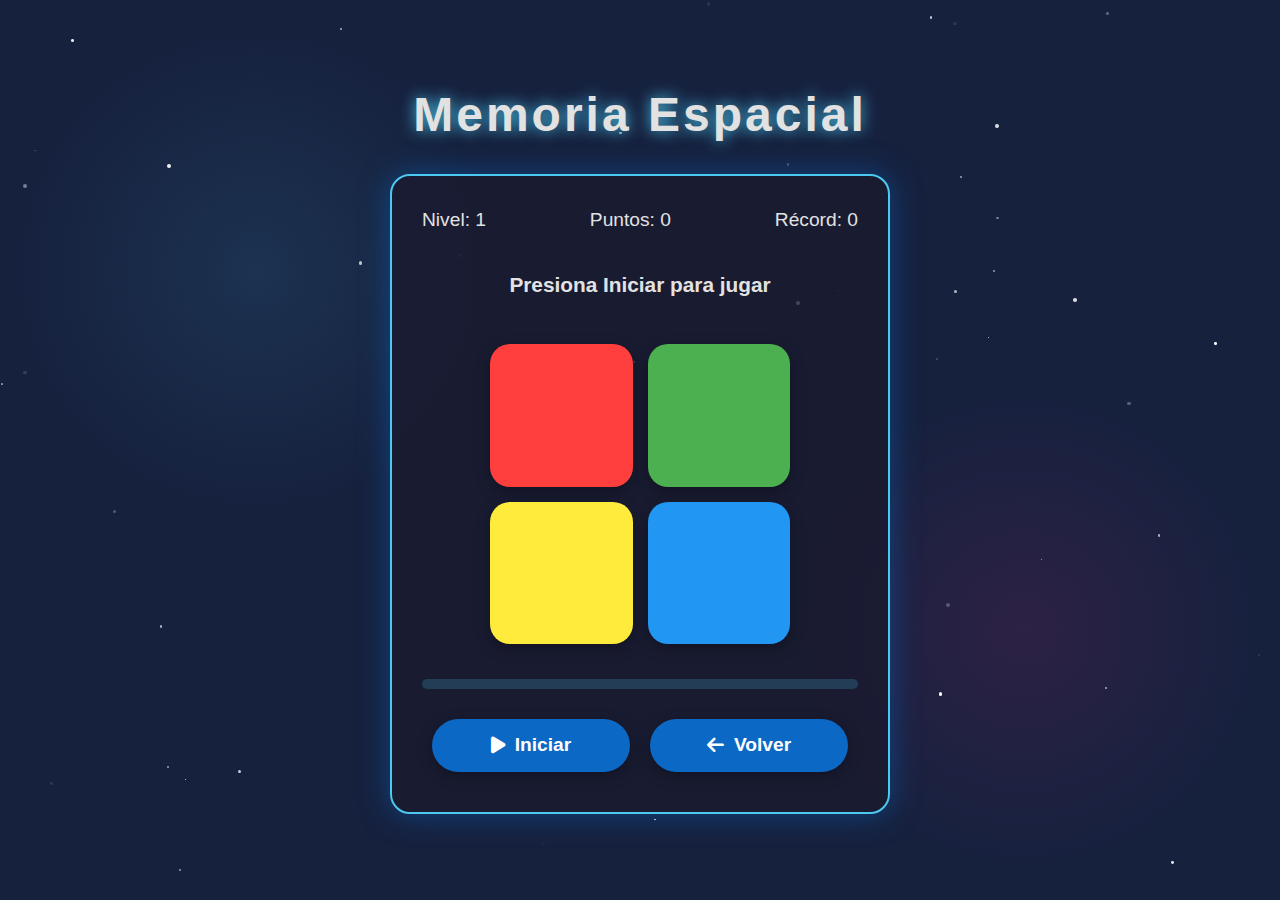
<file: pruebas.html>
<!DOCTYPE html>
<html lang="es">
<head>
    <meta charset="UTF-8">
    <meta name="viewport" content="width=device-width, initial-scale=1.0">
    <title>Conectamos - Simón Dice</title>
    <!-- Bootstrap CSS -->
    <link href="https://cdn.jsdelivr.net/npm/bootstrap@5.3.0/dist/css/bootstrap.min.css" rel="stylesheet">
    <!-- Font Awesome para iconos -->
    <link rel="stylesheet" href="https://cdnjs.cloudflare.com/ajax/libs/font-awesome/6.4.0/css/all.min.css">
    <link rel="icon" type="image/png" href="./imagenes/cabezapipo.png">
    <style>
        :root {
            --color-primario: #1a1a2e;
            --color-secundario: #4cc9f0;
            --color-acento: #0b68c5;
            --color-texto: #e2e2e2;
            --color-fondo-nave: #16213e;
            --color-rojo: #ff3e3e;
            --color-verde: #4caf50;
            --color-amarillo: #ffeb3b;
            --color-azul: #2196f3;
        }
        
        body, html {
            height: 100%;
            margin: 0;
            overflow: hidden;
            font-family: 'Segoe UI', Tahoma, Geneva, Verdana, sans-serif;
        }
        
        .contenedor-juego {
            position: relative;
            height: 100vh;
            width: 100%;
            overflow: hidden;
            background: var(--color-fondo-nave);
            background-image: 
                radial-gradient(circle at 20% 30%, rgba(76, 201, 240, 0.1) 0%, transparent 20%),
                radial-gradient(circle at 80% 70%, rgba(247, 37, 133, 0.1) 0%, transparent 20%);
            display: flex;
            flex-direction: column;
            align-items: center;
            justify-content: center;
        }
        
        .fondo-juego {
            position: absolute;
            width: 100%;
            height: 100%;
            object-fit: cover;
            z-index: 1;
            opacity: 0.6;
        }
        
        .titulo-juego {
            color: var(--color-texto);
            font-size: 3rem;
            font-weight: 700;
            text-shadow: 0 0 15px var(--color-secundario);
            z-index: 3;
            letter-spacing: 3px;
            margin-bottom: 30px;
            text-align: center;
        }
        
        .panel-juego {
            background-color: rgba(26, 26, 46, 0.8);
            border-radius: 20px;
            padding: 30px;
            box-shadow: 0 0 30px rgba(11, 104, 197, 0.5);
            border: 2px solid var(--color-secundario);
            z-index: 4;
            width: 90%;
            max-width: 500px;
            display: flex;
            flex-direction: column;
            align-items: center;
        }
        
        .tablero-simon {
            display: grid;
            grid-template-columns: 1fr 1fr;
            grid-gap: 15px;
            width: 100%;
            max-width: 300px;
            margin: 20px auto;
        }
        
        .boton-simon {
            aspect-ratio: 1/1;
            border-radius: 20px;
            border: none;
            cursor: pointer;
            transition: all 0.2s;
            box-shadow: 0 5px 15px rgba(0, 0, 0, 0.3);
            position: relative;
            overflow: hidden;
        }
        
        .boton-simon::after {
            content: '';
            position: absolute;
            top: 0;
            left: 0;
            width: 100%;
            height: 100%;
            background-color: rgba(0, 0, 0, 0.5);
            opacity: 0;
            transition: opacity 0.2s;
        }
        
        .boton-simon.activo::after {
            opacity: 1;
        }
        
        .boton-simon:disabled {
            cursor: not-allowed;
            opacity: 0.7;
        }
        
        #simon-rojo {
            background-color: var(--color-rojo);
        }
        
        #simon-verde {
            background-color: var(--color-verde);
        }
        
        #simon-amarillo {
            background-color: var(--color-amarillo);
        }
        
        #simon-azul {
            background-color: var(--color-azul);
        }
        
        .info-juego {
            display: flex;
            justify-content: space-between;
            width: 100%;
            margin-bottom: 20px;
            color: var(--color-texto);
            font-size: 1.2rem;
        }
        
        .controles-juego {
            display: flex;
            align-items: center;
            width: 100%;
            margin-top: 20px;
        }
        
        .btn-juego {
            background-color: var(--color-acento);
            color: white;
            padding: 12px 25px;
            border: none;
            border-radius: 50px;
            font-size: 1.2rem;
            font-weight: 600;
            cursor: pointer;
            transition: all 0.3s;
            box-shadow: 0 4px 15px rgba(0, 0, 0, 0.3);
            margin: 10px;
            width: 100%;
            max-width: 200px;
            display: flex;
            align-items: center;
            justify-content: center;
        }
        
        .btn-juego:hover {
            transform: translateY(-3px);
            box-shadow: 0 6px 20px rgba(11, 104, 197, 0.5);
        }
        
        .btn-juego i {
            margin-right: 10px;
        }
        
        .nivel-indicador {
            width: 100%;
            height: 10px;
            background-color: rgba(76, 201, 240, 0.2);
            border-radius: 5px;
            margin-top: 15px;
            overflow: hidden;
        }
        
        .nivel-progreso {
            height: 100%;
            background-color: var(--color-secundario);
            width: 0%;
            transition: width 0.5s;
        }
        
        .mensaje-juego {
            color: var(--color-texto);
            font-size: 1.3rem;
            margin: 15px 0;
            text-align: center;
            min-height: 40px;
            font-weight: 600;
        }
        
        /* Efectos de estrellas */
        .estrella {
            position: absolute;
            background-color: white;
            border-radius: 50%;
            z-index: 0;
            animation: brillar 2s infinite alternate;
        }
        
        @keyframes brillar {
            from { opacity: 0.3; }
            to { opacity: 1; }
        }
        
        /* Responsive */
        @media (max-width: 768px) {
            .titulo-juego {
                font-size: 2.2rem;
                margin-bottom: 20px;
            }
            
            .panel-juego {
                padding: 20px;
            }
            
            .info-juego {
                font-size: 1rem;
            }
            
            .mensaje-juego {
                font-size: 1.1rem;
            }
        }
        
        @media (max-width: 576px) {
            .titulo-juego {
                font-size: 1.8rem;
            }
            
            .tablero-simon {
                max-width: 250px;
                grid-gap: 10px;
            }
            
            .btn-juego {
                padding: 10px 20px;
                font-size: 1rem;
            }
        }
    </style>
</head>
<body>
    <div class="contenedor-juego">
        <h1 class="titulo-juego">Memoria Espacial</h1>
        
        <div class="panel-juego">
            <div class="info-juego">
                <div>Nivel: <span id="nivel">1</span></div>
                <div>Puntos: <span id="puntos">0</span></div>
                <div>Récord: <span id="record">0</span></div>
            </div>
            
            <div class="mensaje-juego" id="mensaje">Presiona Iniciar para jugar</div>
            
            <div class="tablero-simon">
                <button class="boton-simon" id="simon-rojo"></button>
                <button class="boton-simon" id="simon-verde"></button>
                <button class="boton-simon" id="simon-amarillo"></button>
                <button class="boton-simon" id="simon-azul"></button>
            </div>
            
            <div class="nivel-indicador">
                <div class="nivel-progreso" id="nivel-progreso"></div>
            </div>
            
            <div class="controles-juego">
                <button class="btn-juego" id="btn-iniciar">
                    <i class="fas fa-play"></i> Iniciar
                </button>
                <button class="btn-juego" id="btn-volver">
                    <i class="fas fa-arrow-left"></i> Volver
                </button>
            </div>
        </div>
    </div>

    <!-- Bootstrap JS Bundle with Popper -->
    <script src="./js/bootstrap.bundle.min.js"></script>
    <script>
        // Variables del juego
        let secuencia = [];
        let nivelActual = 1;
        let puntos = 0;
        let record = localStorage.getItem('simonRecord') || 0;
        let jugadorActual = localStorage.getItem('nombre') || '';
        let jugando = false;
        let indiceSecuencia = 0;
        let esperandoInput = false;
        
        // Elementos del DOM
        const botonesSimon = document.querySelectorAll('.boton-simon');
        const btnIniciar = document.getElementById('btn-iniciar');
        const btnVolver = document.getElementById('btn-volver');
        const nivelDisplay = document.getElementById('nivel');
        const puntosDisplay = document.getElementById('puntos');
        const recordDisplay = document.getElementById('record');
        const mensajeDisplay = document.getElementById('mensaje');
        const nivelProgreso = document.getElementById('nivel-progreso');
        
        // Sonidos (usaremos audio web simple)
        const sonidos = {
            rojo: new Audio('https://www.soundjay.com/buttons/sounds/button-09.mp3'),
            verde: new Audio('https://www.soundjay.com/buttons/sounds/button-09.mp3'),
            amarillo: new Audio('https://www.soundjay.com/buttons/sounds/button-09.mp3'),
            azul: new Audio('https://www.soundjay.com/buttons/sounds/button-09.mp3'),
            error: new Audio('https://www.soundjay.com/buttons/sounds/button-10.mp3'),
            exito: new Audio('https://www.soundjay.com/buttons/sounds/button-21.mp3')
        };
        
        // Inicializar el juego
        function init() {
            // Configurar record
            recordDisplay.textContent = record;
            
            // Event listeners
            btnIniciar.addEventListener('click', iniciarJuego);
            btnVolver.addEventListener('click', volverAlMenu);
            
            botonesSimon.forEach(boton => {
                boton.addEventListener('click', manejarClick);
            });
            
            // Crear efecto de estrellas
            crearEstrellas();
        }
        
        // Función para iniciar el juego
        function iniciarJuego() {
            if (jugando) return;
            
            jugando = true;
            secuencia = [];
            nivelActual = 1;
            puntos = 0;
            indiceSecuencia = 0;
            
            nivelDisplay.textContent = nivelActual;
            puntosDisplay.textContent = puntos;
            mensajeDisplay.textContent = 'Observa la secuencia...';
            
            btnIniciar.disabled = true;
            btnIniciar.innerHTML = '<i class="fas fa-sync-alt"></i> Reiniciar';
            
            // Generar primera secuencia
            agregarColorASecuencia();
            reproducirSecuencia();
        }
        
        // Agregar un nuevo color a la secuencia
        function agregarColorASecuencia() {
            const colores = ['rojo', 'verde', 'amarillo', 'azul'];
            const colorAleatorio = colores[Math.floor(Math.random() * colores.length)];
            secuencia.push(colorAleatorio);
        }
        
        // Reproducir la secuencia actual
        function reproducirSecuencia() {
            esperandoInput = false;
            let i = 0;
            
            const intervalo = setInterval(() => {
                if (i >= secuencia.length) {
                    clearInterval(intervalo);
                    esperandoInput = true;
                    mensajeDisplay.textContent = '¡Tu turno! Repite la secuencia';
                    return;
                }
                
                const color = secuencia[i];
                resaltarBoton(color);
                i++;
            }, 800);
        }
        
        // Resaltar un botón (con sonido)
        function resaltarBoton(color) {
            const boton = document.getElementById(`simon-${color}`);
            boton.classList.add('activo');
            sonidos[color].currentTime = 0;
            sonidos[color].play();
            
            setTimeout(() => {
                boton.classList.remove('activo');
            }, 500);
        }
        
        // Manejar clic en los botones
        function manejarClick(e) {
            if (!jugando || !esperandoInput) return;
            
            const color = e.target.id.split('-')[1];
            resaltarBoton(color);
            
            // Verificar si es el color correcto
            if (color === secuencia[indiceSecuencia]) {
                indiceSecuencia++;
                
                // Secuencia completada correctamente
                if (indiceSecuencia === secuencia.length) {
                    puntos += nivelActual * 10;
                    puntosDisplay.textContent = puntos;
                    
                    // Actualizar progreso de nivel
                    const progreso = (indiceSecuencia / (nivelActual + 3)) * 100;
                    nivelProgreso.style.width = `${progreso}%`;
                    
                    // Subir de nivel cada 3 secuencias correctas
                    if (secuencia.length % 3 === 0) {
                        nivelActual++;
                        nivelDisplay.textContent = nivelActual;
                        nivelProgreso.style.width = '0%';
                        sonidos.exito.play();
                        mensajeDisplay.textContent = `¡Nivel ${nivelActual}! Observa la nueva secuencia...`;
                    } else {
                        mensajeDisplay.textContent = '¡Correcto! Siguiente secuencia...';
                    }
                    
                    setTimeout(() => {
                        indiceSecuencia = 0;
                        agregarColorASecuencia();
                        reproducirSecuencia();
                    }, 1500);
                }
            } else {
                // Error - fin del juego
                sonidos.error.play();
                mensajeDisplay.textContent = '¡Oh no! Secuencia incorrecta';
                terminarJuego();
            }
        }
        
        // Terminar el juego
        function terminarJuego() {
            jugando = false;
            esperandoInput = false;
            
            // Actualizar record si es necesario
            if (puntos > record) {
                record = puntos;
                localStorage.setItem('simonRecord', record);
                recordDisplay.textContent = record;
                
                // Guardar puntos en el sistema principal
                guardarPuntuacion();
            }
            
            btnIniciar.disabled = false;
            nivelProgreso.style.width = '0%';
        }
        
        // Guardar puntuación en el sistema principal
        function guardarPuntuacion() {
            let jugadores = JSON.parse(localStorage.getItem('jugadores')) || [];
            const jugadorIndex = jugadores.findIndex(j => j.nombre === jugadorActual);
            
            if (jugadorIndex !== -1) {
                jugadores[jugadorIndex].puntos += puntos;
            } else {
                jugadores.push({
                    nombre: jugadorActual,
                    puntos: puntos,
                    nivel: 1
                });
            }
            
            localStorage.setItem('jugadores', JSON.stringify(jugadores));
        }
        
        // Volver al menú principal
        function volverAlMenu() {
            if (jugando) {
                if (!confirm('¿Estás seguro de que quieres salir? Perderás tu progreso.')) {
                    return;
                }
            }
            window.location.href = 'eleccionminijuego.html'; 
        }
        
        // Crear efecto de estrellas
        function crearEstrellas() {
            const contenedor = document.querySelector('.contenedor-juego');
            const cantidad = 50;
            
            for (let i = 0; i < cantidad; i++) {
                const estrella = document.createElement('div');
                estrella.classList.add('estrella');
                
                // Tamaño aleatorio
                const size = Math.random() * 3 + 1;
                estrella.style.width = `${size}px`;
                estrella.style.height = `${size}px`;
                
                // Posición aleatoria
                estrella.style.left = `${Math.random() * 100}%`;
                estrella.style.top = `${Math.random() * 100}%`;
                
                // Opacidad y animación aleatoria
                estrella.style.opacity = Math.random();
                estrella.style.animationDelay = `${Math.random() * 2}s`;
                estrella.style.animationDuration = `${Math.random() * 3 + 1}s`;
                
                contenedor.appendChild(estrella);
            }
        }
        
        // Iniciar el juego al cargar
        document.addEventListener('DOMContentLoaded', init);
    </script>
</body>
</html>
</file>
<file: css/style.css>
@font-face {
  font-family: "Titulo"; /* Nombre de la fuente */
  src: url("../fuentes/Drawliner.ttf") format("truetype"); /* Ruta a la fuente*/
}


body,
html {
  height: 100%;
  margin: 0;
  overflow: hidden;
  font-family: "Segoe UI", Tahoma, Geneva, Verdana, sans-serif;
}
</file>
<file: css/indexstyle.css>
:root {
  --color-primario: #3252bc;
  --color-secundario: #3252bc;
  --color-acento: #0b68c5;
  --color-texto: #ecf0f1;
}
.contenedor {
  position: relative;
  height: 100vh;
  width: 100%;
  overflow: hidden;
  background: linear-gradient(135deg, #1e3c72 0%, #2a5298 100%);
}

.fondo {
  position: absolute;
  width: 100%;
  height: 100%;
  object-fit: cover;
  z-index: 1;
  opacity: 0.7;
}

.pipo {
  position: absolute;
  width: 8%;
  max-width: 150px;
  bottom: 35%;
  left: 15%;
  z-index: 3;
  transition: transform 0.5s ease;
}

.pipo:hover {
  transform: scale(1.05) rotate(-5deg);
}

.nave {
  position: absolute;
  width: 20%;
  max-width: 200px;
  top: 15%;
  right: 15%;
  z-index: 2;
  animation: flotar 3s ease-in-out infinite alternate;
}

@keyframes flotar {
  from {
    transform: translateY(0);
  }
  to {
    transform: translateY(-20px);
  }
}

.titulo {
  position: absolute;
  top: 30%;
  left: 0;
  right: 0;
  text-align: center;
  font-family: "Titulo";
  color: var(--color-texto);
  font-size: 4rem;
  font-weight: 700;
  text-shadow: 3px 3px 6px rgba(0, 0, 0, 0.5);
  z-index: 3;
  letter-spacing: 2px;
}

.subtitulo {
  position: absolute;
  top: calc(30% + 5rem);
  left: 0;
  right: 0;
  text-align: center;
  color: var(--color-texto);
  font-size: 1.5rem;
  opacity: 0.9;
  z-index: 3;
}

.entrar {
  position: absolute;
  bottom: 40%;
  left: 50%;
  transform: translateX(-50%);
  background-color: transparent;
  color: white;
  padding: 15px 40px;
  font-family: "Titulo";
  text-align: center;
  text-decoration: none;
  font-size: 1.2rem;
  font-weight: 600;
  cursor: pointer;
  border: none;
  border-radius: 50px;
  z-index: 4;
  transition: all 0.3s ease;
  box-shadow: 0 4px 15px rgba(0, 0, 0, 0.2);
}

.entrar:hover {
  background-color: #072999;
  transform: translateX(-50%) scale(1.05);
  box-shadow: 0 6px 20px rgba(0, 0, 0, 0.3);
}

/* Estilos personalizados para el modal */
.modal-content {
  border-radius: 15px;
  border: none;
  box-shadow: 0 10px 30px rgba(0, 0, 0, 0.3);
  overflow: hidden;
}

.modal-header {
  background-color: var(--color-primario);
  color: white;
  border-bottom: none;
  padding: 20px;
}

.modal-body {
  padding: 30px;
}

.modal-footer {
  border-top: none;
  padding: 20px;
  background-color: #f8f9fa;
}

.form-control {
  padding: 12px 15px;
  border-radius: 8px;
  border: 2px solid #ddd;
  transition: all 0.3s;
}

.form-control:focus {
  border-color: var(--color-secundario);
  box-shadow: 0 0 0 0.25rem rgba(52, 152, 219, 0.25);
}

.btn-primary {
  background-color: var(--color-secundario);
  border: none;
  padding: 10px 25px;
  border-radius: 50px;
  font-weight: 600;
  transition: all 0.3s;
}

.btn-primary:hover {
  background-color: #072999;
  transform: translateY(-2px);
}

/* Efectos de partículas (opcional) */
.particula {
  position: absolute;
  background-color: rgba(255, 255, 255, 0.8);
  border-radius: 50%;
  z-index: 0;
}

/* Responsive */
@media (max-width: 992px) {
  .titulo {
    font-size: 3rem;
  }

  .subtitulo {
    font-size: 1.2rem;
  }

  .pipo {
    width: 15%;
    bottom: 8%;
  }

  .nave {
    right: 5%;
  }
}

@media (max-width: 768px) {
  .titulo {
    font-size: 2.5rem;
    top: 30%;
  }

  .subtitulo {
    font-size: 1rem;
    top: calc(30% + 3rem);
  }

  .pipo {
    width: 18%;
    left: 5%;
    bottom: 5%;
  }

  .nave {
    width: 25%;
    right: 5%;
  }

  .entrar {
    bottom: 48%;
    padding: 12px 30px;
    font-size: 1rem;
  }
}

@media (max-width: 576px) {
  .titulo {
    font-size: 2rem;
  }

  .pipo {
    width: 20%;
  }

  .nave {
    width: 30%;
    top: 10%;
  }

  .entrar {
    bottom: 48%;
    width: 80%;
    max-width: 250px;
  }
}
</file>
<file: css/menustyle.css>
:root {
  --color-primario: #1a1a2e;
  --color-secundario: hsl(194, 85%, 62%);
  --color-acento: #3252bc;
  --color-texto: #e2e2e2;
  --color-fondo-nave: #16213e;
}

.contenedor-nave {
  position: relative;
  height: 100vh;
  width: 100%;
  align-items: center;
  overflow: hidden;
  background: var(--color-fondo-nave);
  background-image: radial-gradient(
      circle at 20% 30%,
      rgba(76, 201, 240, 0.1) 0%,
      transparent 20%
    ),
    radial-gradient(
      circle at 80% 70%,
      rgba(247, 37, 133, 0.1) 0%,
      transparent 20%
    );
}

.fondo-nave {
  position: absolute;
  width: 100%;
  height: 100%;
  object-fit: cover;
  z-index: 1;
  opacity: 0.8;
}

.panel-control {
  background-color:16213e ;
  position: absolute;
  bottom: 40%;
  left: 50%;
  transform: translateX(-50%);
  display: flex;
  flex-direction: column;
  align-items: center;
  gap: 25px;
  z-index: 4;
  width: 80%;
  max-width: 500px;
}

.btn-nave {
  background-color: var(--color-acento);
  color: white;
  padding: 20px 40px;
  border: 4px solid rgb(162, 194, 223);
  border-radius: 12px;
  font-size: 1.5rem;
  font-weight: 600;
  cursor: pointer;
  transition: all 0.3s ease;
  box-shadow: 0 6px 20px rgba(0, 0, 0, 0.3);
  display: flex;
  align-items: center;
  justify-content: center;
  width: 100%;
  max-width: 350px;
}

.btn-nave:hover {
  transform: translateY(-5px) scale(1.03);
  box-shadow: 0 10px 25px #318dea;
}

.btn-nave i {
  margin-right: 15px;
  font-size: 1.8rem;
}

.titulo-nave {
  background-color: #16213e;
  border: 4px solid #3252bc;
  border-radius: 10px;
  position: absolute;
  padding: 10px;
  width: 30%;
  top: 10%;
  left: 35%;
  right: 0;
  text-align: center;
  color: var(--color-texto);
  font-size: 3rem;
  font-weight: 700;
  text-shadow: 0 0 15px var(--color-secundario);
  z-index: 3;
  letter-spacing: 3px;
}

/* Estilos para los modales (igual que antes) */
.modal-juegos .modal-content {
  background-color: var(--color-primario);
  color: var(--color-texto);
  border: 2px solid var(--color-secundario);
}

.modal-juegos .modal-header {
  border-bottom: 1px solid var(--color-secundario);
}

.modal-juegos .modal-title {
  color: var(--color-secundario);
}

.juegos-container {
  display: grid;
  grid-template-columns: repeat(auto-fit, minmax(300px, 1fr));
  gap: 20px;
  padding: 20px;
}

.juego-card {
  background: rgba(26, 26, 46, 0.8);
  border-radius: 10px;
  overflow: hidden;
  transition: all 0.3s ease;
  border: 1px solid var(--color-secundario);
  cursor: pointer;
}

.juego-card:hover {
  transform: translateY(-5px);
  box-shadow: 0 5px 15px rgba(76, 201, 240, 0.4);
}

.juego-img {
  width: 100%;
  height: 120px;
  object-fit: cover;
}

.juego-info {
  padding: 15px;
  text-align: center;
}

.juego-titulo {
  font-weight: 600;
  margin-bottom: 5px;
  color: var(--color-secundario);
}

.juego-desc {
  font-size: 0.9rem;
  opacity: 0.8;
}

/* Estilos para el modal de puntuaciones */
.modal-puntuacion .modal-content {
  background-color: var(--color-primario);
  color: var(--color-texto);
  border: 2px solid var(--color-acento);
}

.modal-puntuacion .modal-header {
  border-bottom: 1px solid var(--color-acento);
}

.modal-puntuacion .modal-title {
  color: var(--color-acento);
}

.tabla-puntuaciones {
  width: 100%;
  border-collapse: collapse;
  margin-top: 15px;
}

.tabla-puntuaciones th,
.tabla-puntuaciones td {
  padding: 12px 15px;
  text-align: left;
  border-bottom: 1px solid rgba(76, 201, 240, 0.3);
}

.tabla-puntuaciones th {
  background-color: #214f7c;;
  color: var(--color-secundario);
}

.tabla-puntuaciones tr:hover {
  background-color: rgba(76, 201, 240, 0.1);
}

.puesto-1 {
  color: #ffd700;
  font-weight: bold;
}

.puesto-2 {
  color: #c0c0c0;
  font-weight: bold;
}

.puesto-3 {
  color: #cd7f32;
  font-weight: bold;
}


/* Responsive */
@media (max-width: 992px) {
  .titulo-nave {
    font-size: 2.5rem;
  }

  .btn-nave {
    padding: 18px 35px;
    font-size: 1.4rem;
  }
}

@media (max-width: 768px) {
  .titulo-nave {
    font-size: 2.2rem;
    top: 8%;
  }

  .panel-control {
    bottom: 30%;
    gap: 20px;
  }

  .btn-nave {
    padding: 16px 30px;
    font-size: 1.3rem;
    max-width: 300px;
  }

  .juegos-container {
    grid-template-columns: 1fr 1fr;
  }
}

@media (max-width: 576px) {
  .titulo-nave {
    font-size: 1.8rem;
    letter-spacing: 1px;
  }

  .panel-control {
    bottom: 35%;
    gap: 15px;
    width: 90%;
  }

  .btn-nave {
    padding: 14px 25px;
    font-size: 1.1rem;
    max-width: 100%;
  }

  .btn-nave i {
    margin-right: 10px;
    font-size: 1.4rem;
  }

  .juegos-container {
    grid-template-columns: 1fr;
  }

  .tabla-puntuaciones th,
  .tabla-puntuaciones td {
    padding: 8px 10px;
    font-size: 0.9rem;
  }
}
</file>
<file: css/estrellasstyle.css>
/*Colores página*/
:root {
  --color-primario: #1a1a2e;
  --color-secundario: #4cc9f0;
  --color-acento: #0b68c5;
  --color-texto: #e2e2e2;
  --color-fondo: #0a0a1a;
}

/*Estilos página*/
body,
html {
  height: 100%;
  margin: 0;
  font-family: "Segoe UI", Tahoma, Geneva, Verdana, sans-serif;
  background: var(--color-fondo-nave);
  color: var(--color-texto);
  overflow-x: hidden;
}

/*Estilos barra lateral*/

body::-webkit-scrollbar {
  width: 12px;
}

body::-webkit-scrollbar-track {
  background: --color-primario;
}

body::-webkit-scrollbar-thumb {
  background-color: --color-primario;
  border-radius: 20px;
  border: 3px solid #4cc9f0; 
}

/* Fondo estelar animado */
.fondo-estelar {
  position: fixed;
  top: 0;
  left: 0;
  width: 100%;
  height: 100%;
  z-index: -1;
  background: radial-gradient(ellipse at bottom, #1b2735 0%, #090a0f 100%);
  overflow: hidden;
}

.estrella-fondo {
  position: absolute;
  background: white;
  border-radius: 50%;
  animation: brillar 2s infinite alternate;
}

@keyframes brillar {
  0% {
    opacity: 0.2;
    transform: scale(1);
  }
  50% {
    opacity: 0.8;
    transform: scale(1.1);
  }
  100% {
    opacity: 0.3;
    transform: scale(1);
  }
}

.contenedor-juego {
  display: flex;
  flex-direction: column;
  align-items: center;
  justify-content: center;
  min-height: 100vh;
  padding: 20px;
  position: relative;
  z-index: 1;
}

.titulo-juego {
  color: var(--color-texto);
  font-size: 3rem;
  font-weight: 700;
  text-shadow: 0 0 15px var(--color-secundario);
  z-index: 3;
  letter-spacing: 3px;
  margin-bottom: 30px;
  text-align: center;
}

.tablero-memoria {
  display: grid;
  grid-template-columns: repeat(4, 1fr);
  gap: 15px;
  max-width: 500px;
  width: 100%;
  margin: 0 auto;
  background-color: rgba(26, 26, 46, 0.7);
  padding: 20px;
  border-radius: 15px;
  box-shadow: 0 0 30px rgba(11, 104, 197, 0.3);
  border: 1px solid var(--color-secundario);
}

.carta {
  aspect-ratio: 1/1;
  background-color: linear-gradient(145deg, #2a2a4a, #1a1a2e);
  border-radius: 10px;
  display: flex;
  align-items: center;
  justify-content: center;
  cursor: pointer;
  transition: all 0.4s cubic-bezier(0.175, 0.885, 0.32, 1.275);
  position: relative;
  transform-style: preserve-3d;
  box-shadow: 0 5px 15px rgba(0, 0, 0, 0.3);
}

.carta .cara {
  position: absolute;
  width: 100%;
  height: 100%;
  backface-visibility: hidden;
  display: flex;
  align-items: center;
  justify-content: center;
  border-radius: 8px;
  transition: all 0.3s ease;
}

.carta .trasera {
  background: linear-gradient(
    135deg,
    var(--color-acento),
    var(--color-secundario)
  );
  transform: rotateY(0deg);
}

.carta .frente {
  background-color: var(--color-primario);
  transform: rotateY(180deg);
  font-size: 2.2rem;
}

.carta.volteada .trasera {
  transform: rotateY(180deg);
}

.carta.volteada .frente {
  transform: rotateY(0deg);
}

.carta.encontrada {
  cursor: default;
  transform: scale(0.95);
  box-shadow: 0 0 20px var(--color-secundario);
  filter: brightness(1.1);
}

.info-juego {
  display: flex;
  justify-content: space-between;
  width: 100%;
  max-width: 500px;
  margin: 20px auto;
  font-size: 1.2rem;
  background-color: rgba(26, 26, 46, 0.7);
  padding: 15px;
  border-radius: 10px;
  box-shadow: 0 0 10px rgba(11, 104, 197, 0.2);
}

.controles-juego {
  margin-top: 30px;
  display: flex;
  gap: 15px;
}

.btn-juego {
  background: linear-gradient(
    135deg,
    var(--color-acento),
    var(--color-secundario)
  );
  color: white;
  padding: 12px 25px;
  border: none;
  border-radius: 50px;
  font-size: 1rem;
  font-weight: 600;
  cursor: pointer;
  transition: all 0.3s;
  display: flex;
  align-items: center;
  gap: 10px;
  box-shadow: 0 5px 15px rgba(0, 0, 0, 0.3);
}

.btn-juego:hover {
  transform: translateY(-3px);
  box-shadow: 0 8px 20px rgba(76, 201, 240, 0.5);
}

/* Colores para las estrellas */
.estrella-roja {
  color: #ff3e3e;
  text-shadow: 0 0 10px #ff3e3e;
}
.estrella-azul {
  color: #2196f3;
  text-shadow: 0 0 10px #2196f3;
}
.estrella-verde {
  color: #4caf50;
  text-shadow: 0 0 10px #4caf50;
}
.estrella-amarilla {
  color: #ffeb3b;
  text-shadow: 0 0 10px #ffeb3b;
}
.estrella-purpura {
  color: #9c27b0;
  text-shadow: 0 0 10px #9c27b0;
}
.estrella-naranja {
  color: #ff9800;
  text-shadow: 0 0 10px #ff9800;
}
.estrella-rosa {
  color: #e91e63;
  text-shadow: 0 0 10px #e91e63;
}
.estrella-turquesa {
  color: #00bcd4;
  text-shadow: 0 0 10px #00bcd4;
}

/* Efecto de partículas al encontrar pareja */
.confetti {
  position: absolute;
  width: 10px;
  height: 10px;
  background-color: var(--color-secundario);
  opacity: 0;
  z-index: 10;
  animation: confetti-fall 2s ease-out forwards;
}

@keyframes confetti-fall {
  0% {
    transform: translateY(0) rotate(0deg);
    opacity: 1;
  }
  100% {
    transform: translateY(-300px) rotate(360deg);
    opacity: 0;
  }
}

/*Estilos página*/
@media (max-width: 576px) {
  .tablero-memoria {
    gap: 10px;
    padding: 15px;
  }

  .carta .frente {
    font-size: 1.5rem;
  }

  .titulo-juego {
    font-size: 2rem;
  }

  .info-juego {
    font-size: 1rem;
    padding: 10px;
  }
}
</file>
<file: css/puzlestyle.css>
/*Colores página*/
:root {
  --color-primario: #1a1a2e;
  --color-secundario: #4cc9f0;
  --color-acento: #0b68c5;
  --color-texto: #e2e2e2;
  --color-fondo: #0a0a1a;
}

/*Estilos página*/
body,
html {
  height: 100%;
  margin: 0;
  font-family: "Segoe UI", Tahoma, Geneva, Verdana, sans-serif;
  color: var(--color-texto);
  overflow-x: hidden;
}

/*Estilos barra lateral*/
body::-webkit-scrollbar {
  width: 12px;
}

body::-webkit-scrollbar-track {
  background: var(--color-primario);
}

body::-webkit-scrollbar-thumb {
  background-color: var(--color-primario);
  border-radius: 20px;
  border: 3px solid #4cc9f0;
}

/* Fondo estelar animado */
.fondo-estelar {
  position: fixed;
  top: 0;
  left: 0;
  width: 100%;
  height: 100%;
  z-index: -1;
  background: radial-gradient(ellipse at bottom, #1b2735 0%, #090a0f 100%);
  overflow: hidden;
}

.estrella-fondo {
  position: absolute;
  background: white;
  border-radius: 50%;
  animation: brillar 2s infinite alternate;
}

@keyframes brillar {
  0% {
    opacity: 0.2;
    transform: scale(1);
  }
  50% {
    opacity: 0.8;
    transform: scale(1.1);
  }
  100% {
    opacity: 0.3;
    transform: scale(1);
  }
}

.contenedor-juego {
  display: flex;
  flex-direction: column;
  align-items: center;
  justify-content: center;
  min-height: 100vh;
  padding: 20px;
  position: relative;
  z-index: 1;
}

.titulo-juego {
  color: var(--color-texto);
  font-size: 3rem;
  font-weight: 700;
  text-shadow: 0 0 15px var(--color-secundario);
  z-index: 3;
  letter-spacing: 3px;
  margin-bottom: 30px;
  text-align: center;
}

.area-puzzle {
  width: 90%;
  max-width: 600px;
  min-height: 400px;
  margin: 0 auto;
  background-color: rgba(26, 26, 46, 0.7);
  padding: 20px;
  border-radius: 15px;
  box-shadow: 0 0 30px rgba(11, 104, 197, 0.3);
  border: 1px solid var(--color-secundario);
  display: flex;
  flex-direction: column;
  align-items: center;
}

.contenedor-piezas {
  display: flex;
  flex-wrap: wrap;
  justify-content: center;
  gap: 10px;
  margin-bottom: 20px;
  padding: 10px;
  background-color: rgba(11, 104, 197, 0.1);
  border-radius: 10px;
  min-height: 100px;
}

.pieza {
  width: 80px;
  height: 80px;
  background-size: cover;
  cursor: grab;
  border: 2px solid var(--color-secundario);
  border-radius: 8px;
  transition: transform 0.2s, box-shadow 0.2s;
  position: relative;
}

.pieza:hover {
  transform: scale(1.05);
  box-shadow: 0 0 10px var(--color-secundario);
}

.pieza.encajada {
  cursor: default;
  opacity: 0.7;
  transform: scale(0.95);
  box-shadow: 0 0 15px var(--color-secundario);
}

.tablero-puzzle {
  display: grid;
  grid-template-columns: repeat(3, 1fr);
  gap: 10px;
  width: 100%;
  max-width: 400px;
  min-height: 200px;
  padding: 15px;
  background-color: rgba(11, 104, 197, 0.1);
  border-radius: 10px;
}

.hueco {
  width: 100%;
  aspect-ratio: 1/1;
  border: 2px dashed var(--color-secundario);
  border-radius: 8px;
  display: flex;
  align-items: center;
  justify-content: center;
  transition: background-color 0.3s;
}

.hueco.ocupado {
  border: 2px solid var(--color-secundario);
  background-color: rgba(76, 201, 240, 0.1);
}

.hueco.hover {
  background-color: rgba(76, 201, 240, 0.2);
}

.info-juego {
  display: flex;
  justify-content: space-between;
  width: 100%;
  max-width: 500px;
  margin: 20px auto;
  font-size: 1.2rem;
  background-color: rgba(26, 26, 46, 0.7);
  padding: 15px;
  border-radius: 10px;
  box-shadow: 0 0 10px rgba(11, 104, 197, 0.2);
}

.controles-juego {
  margin-top: 30px;
  display: flex;
  gap: 15px;
}

.btn-juego {
  background: linear-gradient(
    135deg,
    var(--color-acento),
    var(--color-secundario)
  );
  color: white;
  padding: 12px 25px;
  border: none;
  border-radius: 50px;
  font-size: 1rem;
  font-weight: 600;
  cursor: pointer;
  transition: all 0.3s;
  display: flex;
  align-items: center;
  gap: 10px;
  box-shadow: 0 5px 15px rgba(0, 0, 0, 0.3);
}

.btn-juego:hover {
  transform: translateY(-3px);
  box-shadow: 0 8px 20px rgba(76, 201, 240, 0.5);
}

.selector-nivel {
  margin-bottom: 20px;
  display: flex;
  gap: 10px;
  flex-wrap: wrap;
  justify-content: center;
}

.btn-nivel {
  background: rgba(76, 201, 240, 0.2);
  color: var(--color-texto);
  padding: 8px 15px;
  border: 1px solid var(--color-secundario);
  border-radius: 20px;
  cursor: pointer;
  transition: all 0.3s;
}

.btn-nivel:hover,
.btn-nivel.activo {
  background: linear-gradient(
    135deg,
    var(--color-acento),
    var(--color-secundario)
  );
  color: white;
}

.btn-nivel.completado {
  background: rgba(76, 201, 240, 0.5);
  color: white;
}

/* Efecto de confeti al poner bien la pieza*/
.confetti {
  position: absolute;
  width: 10px;
  height: 10px;
  background-color: var(--color-secundario);
  opacity: 0;
  z-index: 10;
  animation: confetti-fall 2s ease-out forwards;
}

@keyframes confetti-fall {
  0% {
    transform: translateY(0) rotate(0deg);
    opacity: 1;
  }
  100% {
    transform: translateY(300px) rotate(360deg);
    opacity: 0;
  }
}
/*Estilos página*/
@media (max-width: 576px) {
  .titulo-juego {
    font-size: 2rem;
  }

  .pieza {
    width: 70px;
    height: 70px;
  }

  .info-juego {
    font-size: 1rem;
    padding: 10px;
  }
}
</file>
